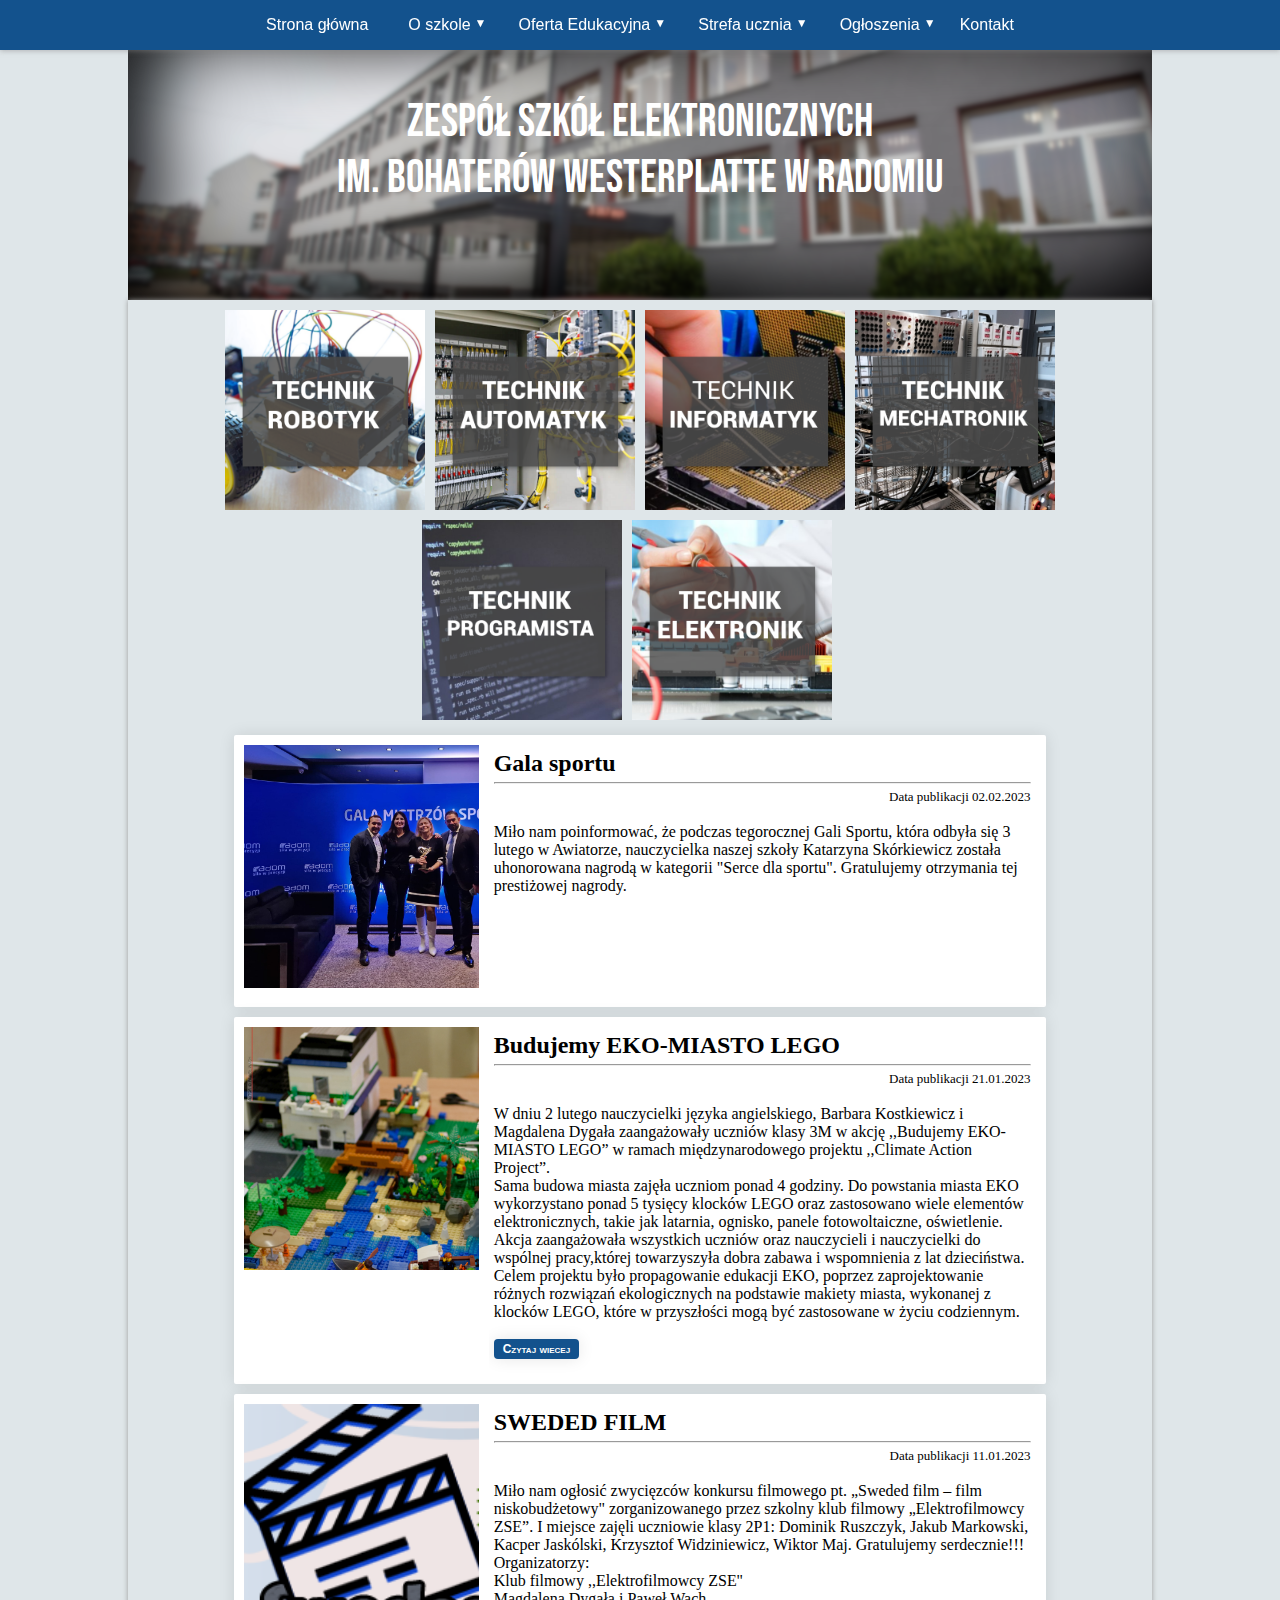
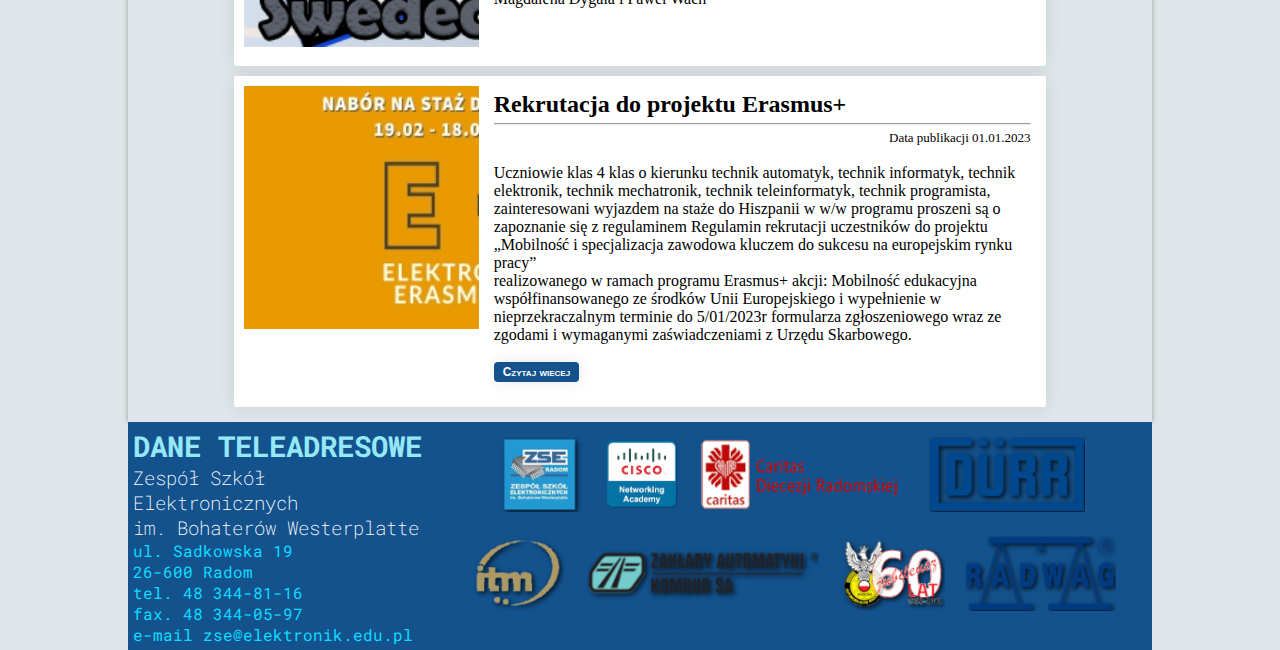
<file: index.html>
<!DOCTYPE html>
<html lang="pl-PL">
  <head>
        <meta charset="utf-8">
        <meta name="author" content="Adam Balekowski Borys Darecki Kuba Amanowicz ">
        <meta name="keywords" content="ZSE RADOM, szkoła radom, elektronik radom">
        <meta name="description" content="Strona internetowa radomskiego zespołu szkół elektrnicznych im. Bohaterów Westerplatte">
        <meta name="viewport" content="width=device-width, initial-scale=1, maximum-scale=1">
        <link rel="icon" type="image/x-icon" href="img/logo_bottom.jpg">
        <link rel="stylesheet" href="https://fonts.googleapis.com/css2?family=Material+Symbols+Outlined:opsz,wght,FILL,GRAD@20..48,100..700,0..1,-50..200" />
        <link rel="stylesheet" href="style/style.css">
        <link rel="preconnect" href="https://fonts.googleapis.com">
        <link rel="preconnect" href="https://fonts.gstatic.com" crossorigin>
        <link rel="preconnect" href="https://fonts.googleapis.com">
        <link rel="preconnect" href="https://fonts.gstatic.com" crossorigin>
        <link rel="preconnect" href="https://fonts.googleapis.com">
        <link rel="preconnect" href="https://fonts.gstatic.com" crossorigin>
        <link rel="preconnect" href="https://fonts.googleapis.com">
        <link rel="preconnect" href="https://fonts.gstatic.com" crossorigin>
        <link href="https://fonts.googleapis.com/css2?family=Anton&family=Bebas+Neue&family=Oswald:wght@300&family=Roboto+Mono:wght@400;500&display=swap" rel="stylesheet">
        <link href="https://fonts.googleapis.com/css2?family=Anton&family=Bebas+Neue&family=Oswald:wght@600&family=Roboto+Mono:wght@400;500&display=swap" rel="stylesheet">
        <link href="https://fonts.googleapis.com/css2?family=Anton&family=Bebas+Neue&family=Roboto+Mono:wght@400;500&display=swap" rel="stylesheet">
        <link href="https://fonts.googleapis.com/css2?family=Anton&family=Roboto+Mono:wght@400;500&display=swap" rel="stylesheet">
        <link rel="preconnect" href="https://fonts.googleapis.com">
        <link rel="preconnect" href="https://fonts.gstatic.com" crossorigin>
        <link href="https://fonts.googleapis.com/css2?family=Anton&family=Bebas+Neue&family=Oswald:wght@300&family=Roboto+Mono:wght@400;500&display=swap" rel="stylesheet">
        <script src="js/slider.js"></script>
        <script src="js/galeria.js"></script>
        <title>Elektronik Radom</title>
    </head>
    <body> 
        
    <div class="container">
        <div class="navbar">

            <label for="togglericon" class="toggler" checked></label>
            <input type="checkbox" id="togglericon" class="toggler" />
        
            <div class="nav at-center">
              <a href="../index.html">Strona główna</a>
        
              <div class="dropdown">
                <label for="toggle-1">O szkole</label>
                <input type="checkbox" id="toggle-1" />
                <ul>
                    <li class="nav-pod"><a href="#" class="poz1">Dyrekcja i kierownictwo szkoły</a></li>
                    <li class="nav-pod"><a href="html/historia.html" class="poz1">Zarys Historyczny</a></li>
                    <li class="nav-pod"><a href="#" class="poz1">Nauczyciele i Pracownicy niepedagogiczni ZSE</a></li>
                    <li class="nav-pod"><a href="#" class="poz1">O Bohaterach Westerplatte - Patron</a></li>
                    <li class="nav-pod"><a href="#" class="poz1">Statut Technikum w Zespole Szkół Elektronicznych</a></li>
                    <li class="nav-pod"><a href="#" class="poz1">Statut Branżowej Szkoły I Stopnia w Zespole Szkół Elektronicznych</a></li>
                    <li class="nav-pod"><a href="#" class="poz1">Kalendarz wydarzeń</a></li>
                    <li class="nav-pod"><a href="#" class="poz1">Plan pracy szkoły</a></li>
                    <li class="nav-pod"><a href="#" class="poz1">Rada rodziców ZSE</a></li>
                </ul>
              </div>
        
              <div class="dropdown">
                <label for="toggle-2">Oferta Edukacyjna</label>
                <input type="checkbox" id="toggle-2" />
                <ul>
                    <li class="nav-pod"><a href="#" class="poz1">Kierunki kształcenia 2022/2023</a></li>
                    <li class="nav-pod"><a href="#" class="poz1">Zasady rekrutacji 2022/2023</a></li>
                    <li class="nav-pod"><a href="#" class="poz1">Badania do szkoły 2022/2023</a></li>
                    <li class="nav-pod"><a href="html/kierunki.html" class="poz1">Profile w szkole</a></li>
                    <li class="nav-pod"><a href="#" class="poz1">Harmonogram rekrutacji 2022/2023</a></li>
                    <li class="nav-pod"><a href="#" class="poz1">ROZPORZĄDZENIE MINISTRA EDUKACJI NARODOWEJ  z dnia 21 sierpnia 2019</a></li>
                    <li class="nav-pod"><a href="#" class="poz1">Informacja o kształceniu w polskim systemie oświaty osób przybywających z zagranicy</a></li>
                    <li class="nav-pod"><a href="#" class="poz1">Wykaz zawodów wiedzy, artystycznych i sportowych 2022 r.</a></li>
                    <li class="nav-pod"><a href="#" class="poz1">Przedmiotowe Wymagania Edukacyjne</a></li>
                </ul>
              </div>

              <div class="dropdown">
                <label for="toggle-3">Strefa ucznia</label>
                <input type="checkbox" id="toggle-3" />
                <ul>
                    <li class="nav-pod"><a href="#" class="poz1">COVID</a></li>
                    <li class="nav-pod"><a href="#" class="poz1">Plan lekcji</a></li>
                    <li class="nav-pod"><a href="#" class="poz1">Dokumenty</a></li>
                    <li class="nav-pod"><a href="#" class="poz1">Egzaminy - informacje</a></li>
                    <li class="nav-pod"><a href="#" class="poz1">Pracownie i warsztaty</a></li>
                    <li class="nav-pod"><a href="#" class="poz1">Stypendia</a></li>
                    <li class="nav-pod"><a href="#" class="poz1">Samorząd szkolny</a></li>
                    <li class="nav-pod"><a href="#" class="poz1">Wykaz zajęć pozalekcyjnych</a></li>
                    <li class="nav-pod"><a href="#" class="poz1">Biblioteka szkolna</a></li>
                    <li class="nav-pod"><a href="#" class="poz1">Terminy praktyk klas III i IV 2022/2023</a></li>
                    <li class="nav-pod"><a href="#" class="poz1">Pomoc psychologiczno pedagogiczna</a></li>
                    <li class="nav-pod"><a href="#" class="poz1">Aktywna tablica</a></li>
                    <li class="nav-pod"><a href="#" class="poz1">Druki do pobrania</a></li>
                    <li class="nav-pod"><a href="#" class="poz1">Godziny dostępości nauczycieli</a></li>
                </ul>
              </div>

              <div class="dropdown">
                <label for="toggle-4">Ogłoszenia</label>
                <input type="checkbox" id="toggle-4" />
                <ul>
                    <li class="nav-pod"><a href="#" class="poz1">Sekretariat i Księgowość</a></li>
                    <li class="nav-pod"><a href="#" class="poz1">Dyrekcja szkoły</a></li>
                    <li class="nav-pod"><a href="#" class="poz1">Konkursy i olimipady</a></li>
                    <li class="nav-pod"><a href="#" class="poz1">Sport i rekreacja</a></li>
                </ul>
              </div>

              <a href="#stopa">Kontakt</a>
            </div>
          </div>
          
    <div class="baner">
        <p>Zespół Szkół Elektronicznych<br>im. Bohaterów Westerplatte w Radomiu</p>
    </div>
    <div class="main">
        <div class="kierunki">
            <div class="kierunek fade" style="display: block;">
                <a href="html/kierunki.html"><img src="img/robotyk.png" alt="TRobotyk" style="width: 100%;" ></a>
            </div>
            <div class="kierunek fade">
                <a href="html/kierunki.html"><img src="img/automatyk.png" alt="TAutomatyk" style="width: 100%;"></a>
            </div>
            <div class="kierunek fade">
                <a href="html/kierunki.html"><img src="img/informatyk.png" alt="TInformatyk" style="width: 100%;"></a>
            </div>
            <div class="kierunek fade">
                <a href="html/kierunki.html"><img src="img/mechatronik.png" alt="TMechatronik" style="width: 100%;"></a>
            </div>
            <div class="kierunek fade">
                <a href="html/kierunki.html"><img src="img/programista.png" alt="TProgramista" style="width: 100%;"></a>
            </div>
            <div class="kierunek fade">
                <a href="html/kierunki.html"><img src="img/elektronik.png" alt="TElektronik" style="width: 100%;"></a>
            </div>
            <a class="prev" onclick="plusSlides(-1)">&#10094;</a>
            <a class="next" onclick="plusSlides(1)">&#10095;</a>
        </div>                                                                                                     
        <div class="central">
            <div class="full-img"  id="fullImgBox">
                <img src="img/zdj1.jpg" alt="zdj1" id="fullImg">
                <span onclick="closeImg()">&#10006;</span>
            </div>
            <div class="post">
                
                <div class="zdj-post" id="zdj1" onclick="openImg(1)">
                </div>
                <div class="tekst-post">
                    <h2>Gala sportu</h2>
                    <hr style="width: 100%; color: #000; margin: 5px 0;">
                    <span class="data" style="display: block; text-align: right; font-size: small; font-weight: lighter; margin-top: 5px;bottom: 0px;">Data publikacji 02.02.2023</span><br>
                   <p>
                    Miło nam poinformować, że podczas tegorocznej Gali Sportu, która odbyła się 3 lutego w Awiatorze, 
                    nauczycielka naszej szkoły Katarzyna Skórkiewicz została uhonorowana nagrodą w kategorii 
                    "Serce dla sportu". Gratulujemy otrzymania tej prestiżowej nagrody.
                    </p>
                </div>
            </div>
            <div class="full-img"  id="fullImgBox">
                <img src="img/zdj2.jpg" alt="zdj2" id="fullImg">
                <span onclick="closeImg()">&#10006;</span>
            </div>
            <div class="post">
                <div class="zdj-post" id="zdj2" onclick="openImg(2)">
                    
                </div>
                <div class="tekst-post">
                    <h2>Budujemy EKO-MIASTO LEGO</h2>
                    <hr style="width: 100%; color: #000; margin: 5px 0;">
                    <span class="data" style="display: block; text-align: right; font-size: small; font-weight: lighter; margin-top: 5px;bottom: 0px;">Data publikacji 21.01.2023</span><br>
                    <p>
                    W dniu 2 lutego nauczycielki języka angielskiego, Barbara Kostkiewicz i Magdalena Dygała zaangażowały 
                    uczniów klasy 3M w akcję ,,Budujemy EKO-MIASTO LEGO” w ramach międzynarodowego projektu ,,Climate Action 
                    Project”.
                    <br>
                    Sama budowa miasta zajęła uczniom ponad 4 godziny. Do powstania miasta EKO wykorzystano ponad 5 tysięcy 
                    klocków LEGO oraz zastosowano wiele elementów elektronicznych, takie jak latarnia, ognisko, panele 
                    fotowoltaiczne, oświetlenie. Akcja zaangażowała wszystkich uczniów oraz nauczycieli i nauczycielki do 
                    wspólnej pracy,której towarzyszyła dobra zabawa i wspomnienia z lat dzieciństwa. Celem projektu było 
                    propagowanie edukacji EKO, poprzez zaprojektowanie 
                    różnych rozwiązań ekologicznych na podstawie makiety
                    miasta, wykonanej z klocków LEGO, które w przyszłości mogą być zastosowane w życiu codziennym.
                    <br>
                    </p><br>
                    <a href="html/czytaj-wiecej.html"><button class="przycisk1">Czytaj wiecej</button></a>
                </div>
                
            </div>
            <div class="full-img"  id="fullImgBox">
                <img src="img/zdj3.jpg" alt="zdj3" id="fullImg">
                <span onclick="closeImg()">&#10006;</span>
            </div>
            <div class="post">
                <div class="zdj-post" id="zdj3" onclick="openImg(3)"></div>
                <div class="tekst-post">
                    <h2>SWEDED FILM</h2>
                    <hr style="width: 100%; color: #000; margin: 5px 0;">
                    <span class="data" style="display: block; text-align: right; font-size: small; font-weight: lighter; margin-top: 5px;bottom: 0px;">Data publikacji 11.01.2023</span><br>
                    <p>
                        Miło nam ogłosić zwycięzców konkursu filmowego pt. „Sweded film – film niskobudżetowy" 
                        zorganizowanego przez szkolny klub filmowy „Elektrofilmowcy ZSE”. I miejsce zajęli uczniowie 
                        klasy 2P1: Dominik Ruszczyk, Jakub Markowski, Kacper Jaskólski, Krzysztof Widziniewicz, Wiktor 
                        Maj. Gratulujemy serdecznie!!!
                        <br>
                        Organizatorzy: <br>
                        Klub filmowy ,,Elektrofilmowcy ZSE'' <br>
                        Magdalena Dygała i Paweł Wach
                    </p>
                </div>
            </div>
            <div class="full-img"  id="fullImgBox">
                <img src="img/zdj4.jpg" alt="zdj4" id="fullImg">
                <span onclick="closeImg()">&#10006;</span>
            </div>
            <div class="post">
                <div class="zdj-post" id="zdj4" onclick="openImg(4)"></div>
                <div class="tekst-post">
                    <h2>Rekrutacja do projektu Erasmus+</h2>
                    <hr style="width: 100%; color: #000; margin: 5px 0;">
                    <span class="data" style="display: block; text-align: right; font-size: small; font-weight: lighter; margin-top: 5px;bottom: 0px;">Data publikacji 01.01.2023</span><br>
                    <p>
                        Uczniowie klas 4 klas o kierunku technik automatyk, technik informatyk, technik elektronik, 
                        technik mechatronik, technik teleinformatyk, technik programista, zainteresowani wyjazdem na 
                        staże do Hiszpanii w w/w programu proszeni są o zapoznanie się z regulaminem Regulamin rekrutacji 
                        uczestników do projektu „Mobilność i specjalizacja zawodowa kluczem do sukcesu na europejskim rynku pracy”
                        <br>
                        realizowanego w ramach programu Erasmus+ akcji: Mobilność edukacyjna współfinansowanego ze środków 
                        Unii Europejskiego i wypełnienie w nieprzekraczalnym terminie do 5/01/2023r formularza zgłoszeniowego 
                        wraz ze zgodami i wymaganymi zaświadczeniami z Urzędu Skarbowego.
                        <br><br>
                        <a href="html/czytaj-wiecej.html"><button class="przycisk1">Czytaj wiecej</button></a>
                    </p>
                    
                </div>
            </div>
        </div>
    </div>                                                                                                                
    <footer>
        <div id="stopa">

        <div class="dane-kontakt">
            <p class="kontakt-tt">Dane teleadresowe</p>
            <p class="kontakt-im">Zespół Szkół Elektronicznych<br>im. Bohaterów Westerplatte</p>
            <p class="kontakt">ul. Sadkowska 19<br>26-600 Radom<br>tel. 48 344-81-16<br>fax. 48 344-05-97<br><a href="mailto:zse@elektronik.edu.pl"> e-mail zse@elektronik.edu.pl</a></p>
        </div>
        <div class="spons">
        <div class="sponsorzy1">
            <div class="sposer">
                <img src="img/elektronikLogo.png" alt="elektronik">
            </div>
            <div class="sposer">
                <img src="img/ciscoLogo.png" alt="baner-cisco">
            </div>
            <div class="sposer">
                <img src="img/caritasLogo.png" alt="caritas-radom">
            </div>
            <div class="sposer">
                <img src="img/durrLogo.png" alt="durr">
            </div>
            <div class="sposer">
                <img src="img/itmLogo.png" alt="itm">
            </div>
            <div class="sposer">
                <img src="img/kombudLogo.png" alt="kombud">
            </div>
            <div class="sposer">
                <img src="img/60latLogo.png" alt="automobil">
            </div>
            <div class="sposer">
                <img src="img/radwagLogo.png" alt="radwag">
            </div>
        </div>    
        </div>    
        </div>
    </footer>
    </div>    
</html>
</file>
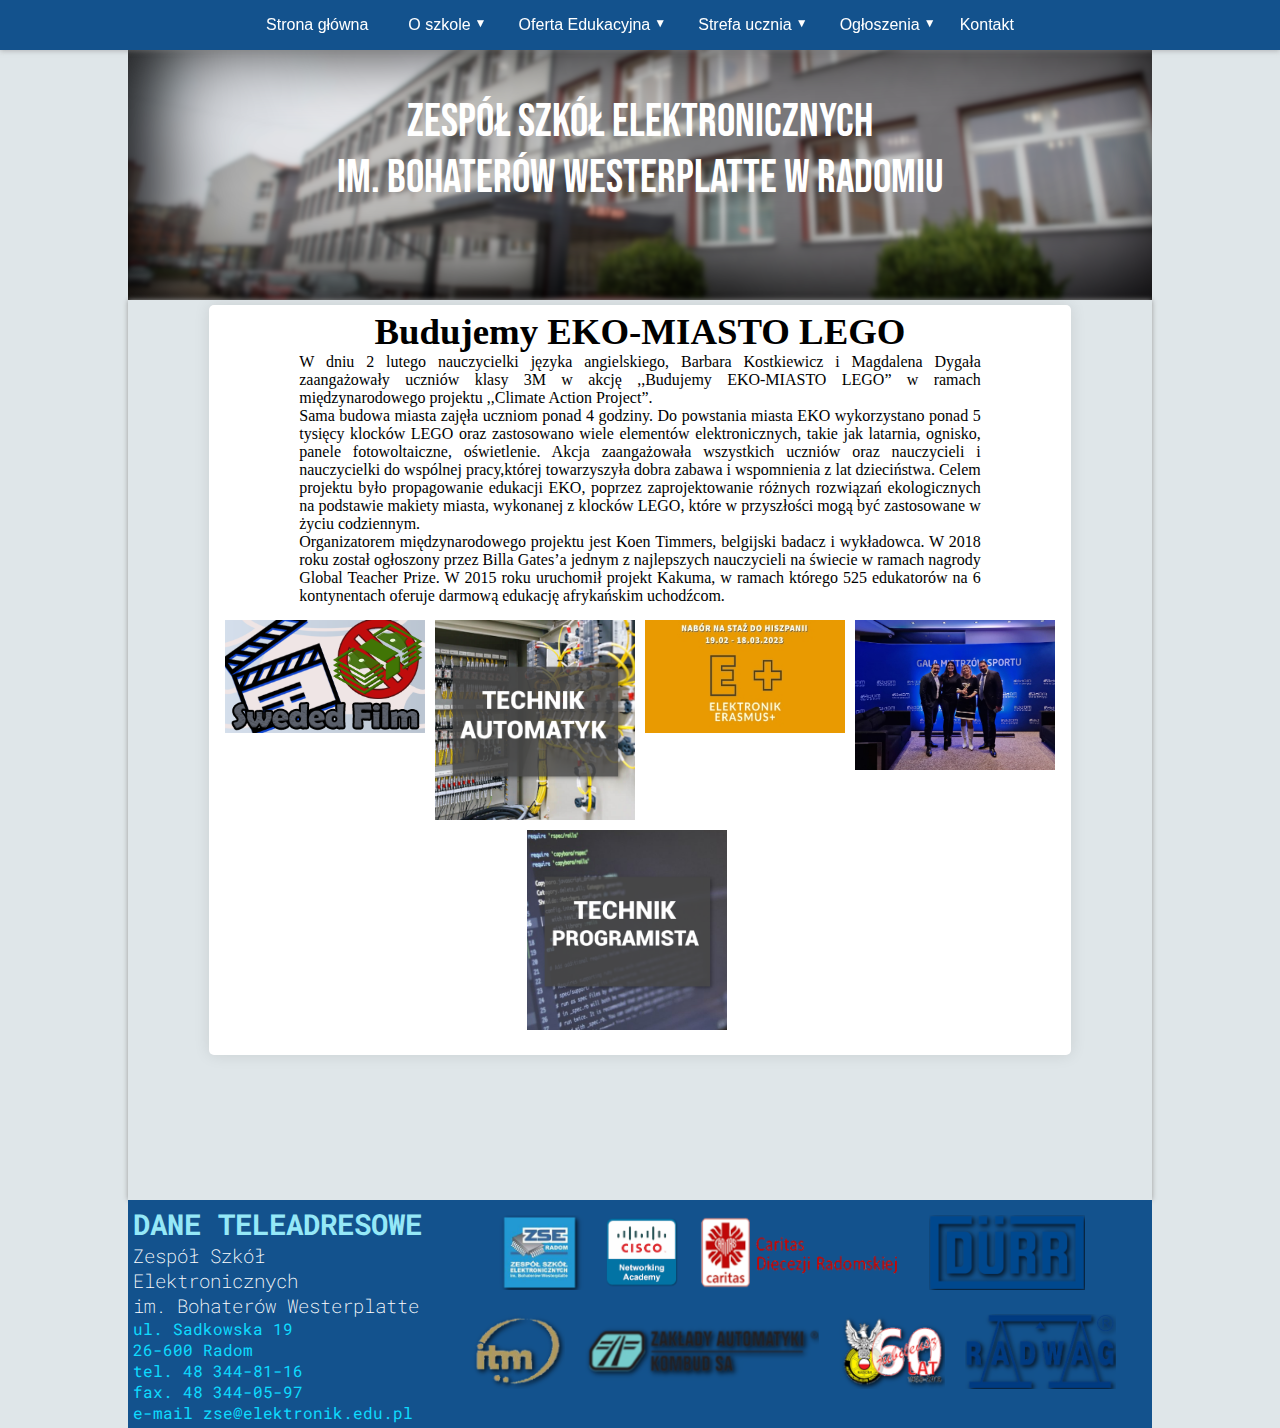
<file: html/czytaj-wiecej.html>
<!DOCTYPE html>
<html lang="pl-PL">
  <head>
        <meta charset="utf-8">
        <meta name="author" content="Adam Balekowski Borys Darecki Kuba Amanowicz ">
        <meta name="keywords" content="ZSE RADOM, szkoła radom, elektronik radom">
        <meta name="description" content="Strona internetowa radomskiego zespołu szkół elektrnicznych im. Bohaterów Westerplatte">
        <meta name="viewport" content="width=device-width, initial-scale=1, maximum-scale=1">
        <link rel="icon" type="image/x-icon" href="../img/logo_bottom.jpg">
        <link rel="stylesheet" href="https://fonts.googleapis.com/css2?family=Material+Symbols+Outlined:opsz,wght,FILL,GRAD@20..48,100..700,0..1,-50..200" />
        <link rel="stylesheet" href="../style/czytaj-wiecej.css">
        <link rel="preconnect" href="https://fonts.googleapis.com">
        <link rel="preconnect" href="https://fonts.gstatic.com" crossorigin>
        <link rel="preconnect" href="https://fonts.googleapis.com">
        <link rel="preconnect" href="https://fonts.gstatic.com" crossorigin>
        <link rel="preconnect" href="https://fonts.googleapis.com">
        <link rel="preconnect" href="https://fonts.gstatic.com" crossorigin>
        <link rel="preconnect" href="https://fonts.googleapis.com">
        <link rel="preconnect" href="https://fonts.gstatic.com" crossorigin>
        <link href="https://fonts.googleapis.com/css2?family=Anton&family=Bebas+Neue&family=Oswald:wght@300&family=Roboto+Mono:wght@400;500&display=swap" rel="stylesheet">
        <link href="https://fonts.googleapis.com/css2?family=Anton&family=Bebas+Neue&family=Oswald:wght@600&family=Roboto+Mono:wght@400;500&display=swap" rel="stylesheet">
        <link href="https://fonts.googleapis.com/css2?family=Anton&family=Bebas+Neue&family=Roboto+Mono:wght@400;500&display=swap" rel="stylesheet">
        <link href="https://fonts.googleapis.com/css2?family=Anton&family=Roboto+Mono:wght@400;500&display=swap" rel="stylesheet">
        <link rel="preconnect" href="https://fonts.googleapis.com">
        <link rel="preconnect" href="https://fonts.gstatic.com" crossorigin>
        <link href="https://fonts.googleapis.com/css2?family=Anton&family=Bebas+Neue&family=Oswald:wght@300&family=Roboto+Mono:wght@400;500&display=swap" rel="stylesheet">
        <title>Elektronik Radom</title>
    </head>
    <body> 
        
    <div class="container">
        <div class="navbar">

            <label for="togglericon" class="toggler" checked></label>
            <input type="checkbox" id="togglericon" class="toggler" />
        
            <div class="nav at-center">
              <a href="../index.html">Strona główna</a>
        
              <div class="dropdown">
                <label for="toggle-1">O szkole</label>
                <input type="checkbox" id="toggle-1" />
                <ul>
                    <li class="nav-pod"><a href="#" class="poz1">Dyrekcja i kierownictwo szkoły</a></li>
                    <li class="nav-pod"><a href="../html/historia.html" class="poz1">Zarys Historyczny</a></li>
                    <li class="nav-pod"><a href="#" class="poz1">Nauczyciele i Pracownicy niepedagogiczni ZSE</a></li>
                    <li class="nav-pod"><a href="#" class="poz1">O Bohaterach Westerplatte - Patron</a></li>
                    <li class="nav-pod"><a href="#" class="poz1">Statut Technikum w Zespole Szkół Elektronicznych</a></li>
                    <li class="nav-pod"><a href="#" class="poz1">Statut Branżowej Szkoły I Stopnia w Zespole Szkół Elektronicznych</a></li>
                    <li class="nav-pod"><a href="#" class="poz1">Kalendarz wydarzeń</a></li>
                    <li class="nav-pod"><a href="#" class="poz1">Plan pracy szkoły</a></li>
                    <li class="nav-pod"><a href="#" class="poz1">Rada rodziców ZSE</a></li>
                </ul>
              </div>
        
              <div class="dropdown">
                <label for="toggle-2">Oferta Edukacyjna</label>
                <input type="checkbox" id="toggle-2" />
                <ul>
                    <li class="nav-pod"><a href="#" class="poz1">Kierunki kształcenia 2022/2023</a></li>
                    <li class="nav-pod"><a href="#" class="poz1">Zasady rekrutacji 2022/2023</a></li>
                    <li class="nav-pod"><a href="#" class="poz1">Badania do szkoły 2022/2023</a></li>
                    <li class="nav-pod"><a href="../html/kierunki.html" class="poz1">Profile w szkole</a></li>
                    <li class="nav-pod"><a href="#" class="poz1">Harmonogram rekrutacji 2022/2023</a></li>
                    <li class="nav-pod"><a href="#" class="poz1">ROZPORZĄDZENIE MINISTRA EDUKACJI NARODOWEJ  z dnia 21 sierpnia 2019</a></li>
                    <li class="nav-pod"><a href="#" class="poz1">Informacja o kształceniu w polskim systemie oświaty osób przybywających z zagranicy</a></li>
                    <li class="nav-pod"><a href="#" class="poz1">Wykaz zawodów wiedzy, artystycznych i sportowych 2022 r.</a></li>
                    <li class="nav-pod"><a href="#" class="poz1">Przedmiotowe Wymagania Edukacyjne</a></li>
                </ul>
              </div>

              <div class="dropdown">
                <label for="toggle-3">Strefa ucznia</label>
                <input type="checkbox" id="toggle-3" />
                <ul>
                    <li class="nav-pod"><a href="#" class="poz1">COVID</a></li>
                    <li class="nav-pod"><a href="#" class="poz1">Plan lekcji</a></li>
                    <li class="nav-pod"><a href="#" class="poz1">Dokumenty</a></li>
                    <li class="nav-pod"><a href="#" class="poz1">Egzaminy - informacje</a></li>
                    <li class="nav-pod"><a href="#" class="poz1">Pracownie i warsztaty</a></li>
                    <li class="nav-pod"><a href="#" class="poz1">Stypendia</a></li>
                    <li class="nav-pod"><a href="#" class="poz1">Samorząd szkolny</a></li>
                    <li class="nav-pod"><a href="#" class="poz1">Wykaz zajęć pozalekcyjnych</a></li>
                    <li class="nav-pod"><a href="#" class="poz1">Biblioteka szkolna</a></li>
                    <li class="nav-pod"><a href="#" class="poz1">Terminy praktyk klas III i IV 2022/2023</a></li>
                    <li class="nav-pod"><a href="#" class="poz1">Pomoc psychologiczno pedagogiczna</a></li>
                    <li class="nav-pod"><a href="#" class="poz1">Aktywna tablica</a></li>
                    <li class="nav-pod"><a href="#" class="poz1">Druki do pobrania</a></li>
                    <li class="nav-pod"><a href="#" class="poz1">Godziny dostępości nauczycieli</a></li>
                </ul>
              </div>

              <div class="dropdown">
                <label for="toggle-4">Ogłoszenia</label>
                <input type="checkbox" id="toggle-4" />
                <ul>
                    <li class="nav-pod"><a href="#" class="poz1">Sekretariat i Księgowość</a></li>
                    <li class="nav-pod"><a href="#" class="poz1">Dyrekcja szkoły</a></li>
                    <li class="nav-pod"><a href="#" class="poz1">Konkursy i olimipady</a></li>
                    <li class="nav-pod"><a href="#" class="poz1">Sport i rekreacja</a></li>
                </ul>
              </div>

              <a href="#stopa">Kontakt</a>
            </div>
          </div>
          
    <div class="baner">
        <p>Zespół Szkół Elektronicznych<br>im. Bohaterów Westerplatte w Radomiu</p>
    </div>
    <div class="main">
        <div class="main-pod">                                                                    
        <div class="central">
            <h1 style="text-align: center; font-size: 2.3em;">Budujemy EKO-MIASTO LEGO</h1>
            <div class="tresc">
                W dniu 2 lutego nauczycielki języka angielskiego, Barbara Kostkiewicz i Magdalena Dygała zaangażowały 
                uczniów klasy 3M w akcję ,,Budujemy EKO-MIASTO LEGO” w ramach międzynarodowego projektu ,,Climate Action 
                Project”.<br>
                Sama budowa miasta zajęła uczniom ponad 4 godziny. Do powstania miasta EKO wykorzystano ponad 5 tysięcy 
                klocków LEGO oraz zastosowano wiele elementów elektronicznych, takie jak latarnia, ognisko, panele 
                fotowoltaiczne, oświetlenie. Akcja zaangażowała wszystkich uczniów oraz nauczycieli i nauczycielki do 
                wspólnej pracy,której towarzyszyła dobra zabawa i wspomnienia z lat dzieciństwa. Celem projektu było 
                propagowanie edukacji EKO, poprzez zaprojektowanie 
                różnych rozwiązań ekologicznych na podstawie makiety
                miasta, wykonanej z klocków LEGO, które w przyszłości mogą być zastosowane w życiu codziennym.
                <br>
                Organizatorem międzynarodowego projektu jest Koen Timmers, belgijski badacz i wykładowca. W 2018 roku 
                został ogłoszony przez Billa Gates’a jednym z najlepszych nauczycieli na świecie w ramach nagrody Global 
                Teacher Prize. W 2015 roku uruchomił projekt Kakuma, w ramach którego 525 edukatorów na 6 kontynentach 
                oferuje darmową edukację afrykańskim uchodźcom.
            </div>
            <div class="galeria">
                <div class="zdjecie-galeria" style="display: block;">
                    <img src="../img/zdj3.jpg" alt="TRobotyk" style="width: 100%;" onclick="powieksz(this)">
                </div>
                <div class="zdjecie-galeria">
                    <img src="../img/automatyk.png" alt="TAutomatyk" style="width: 100%;" onclick="powieksz(this)">
                </div>
                <div class="zdjecie-galeria">
                    <img src="../img/zdj4.jpg" alt="TInformatyk" style="width: 100%;" onclick="powieksz(this)">
                </div>
                <div class="zdjecie-galeria">
                    <img src="../img/zdj1.jpg" alt="TMechatronik" style="width: 100%;" onclick="powieksz(this)">
                </div>
                <div class="zdjecie-galeria">
                    <a href="#"><img src="../img/programista.png" alt="TProgramista" style="width: 100%;" onclick="powieksz(this)">
                </div>
                <a class="prev" onclick="plusSlides(-1)">&#10094;</a>
                <a class="next" onclick="plusSlides(1)">&#10095;</a>
            </div>
        </div>
        <div class="duze-zdj-box" id="dz">
            <span onclick="this.parentElement.style.display='none'" class="closebtn">&#10006;</span>
            <img class="duze-zdj" style="width:100%">
        </div>
    </div>  
    </div>
    <script src="../js/galeria-czyt.js"></script>
    <script>
        function powieksz(imgs) {
            var duze = document.querySelector(".duze-zdj");
            duze.src = imgs.src;
            duze.parentElement.style.display = "block";
        }
    </script>
    <footer>
        <div id="stopa">
        <div class="dane-kontakt">
            <p class="kontakt-tt">Dane teleadresowe</p>
            <p class="kontakt-im">Zespół Szkół Elektronicznych<br>im. Bohaterów Westerplatte</p>
            <p class="kontakt">ul. Sadkowska 19<br>26-600 Radom<br>tel. 48 344-81-16<br>fax. 48 344-05-97<br><a href="mailto:zse@elektronik.edu.pl"> e-mail zse@elektronik.edu.pl</a></p>
        </div>
        <div class="spons">
        <div class="sponsorzy1">
            <div class="sposer">
                <img src="../img/elektronikLogo.png" alt="elektronik">
            </div>
            <div class="sposer">
                <img src="../img/ciscoLogo.png" alt="baner-cisco">
            </div>
            <div class="sposer">
                <img src="../img/caritasLogo.png" alt="caritas-radom">
            </div>
            <div class="sposer">
                <img src="../img/durrLogo.png" alt="durr">
            </div>
            <div class="sposer">
                <img src="../img/itmLogo.png" alt="itm">
            </div>
            <div class="sposer">
                <img src="../img/kombudLogo.png" alt="kombud">
            </div>
            <div class="sposer">
                <img src="../img/60latLogo.png" alt="automobil">
            </div>
            <div class="sposer">
                <img src="../img/radwagLogo.png" alt="radwag">
            </div>
            
        </div>    
        </div>    
        </div>
    </footer>
    </div>    
</html>
</file>
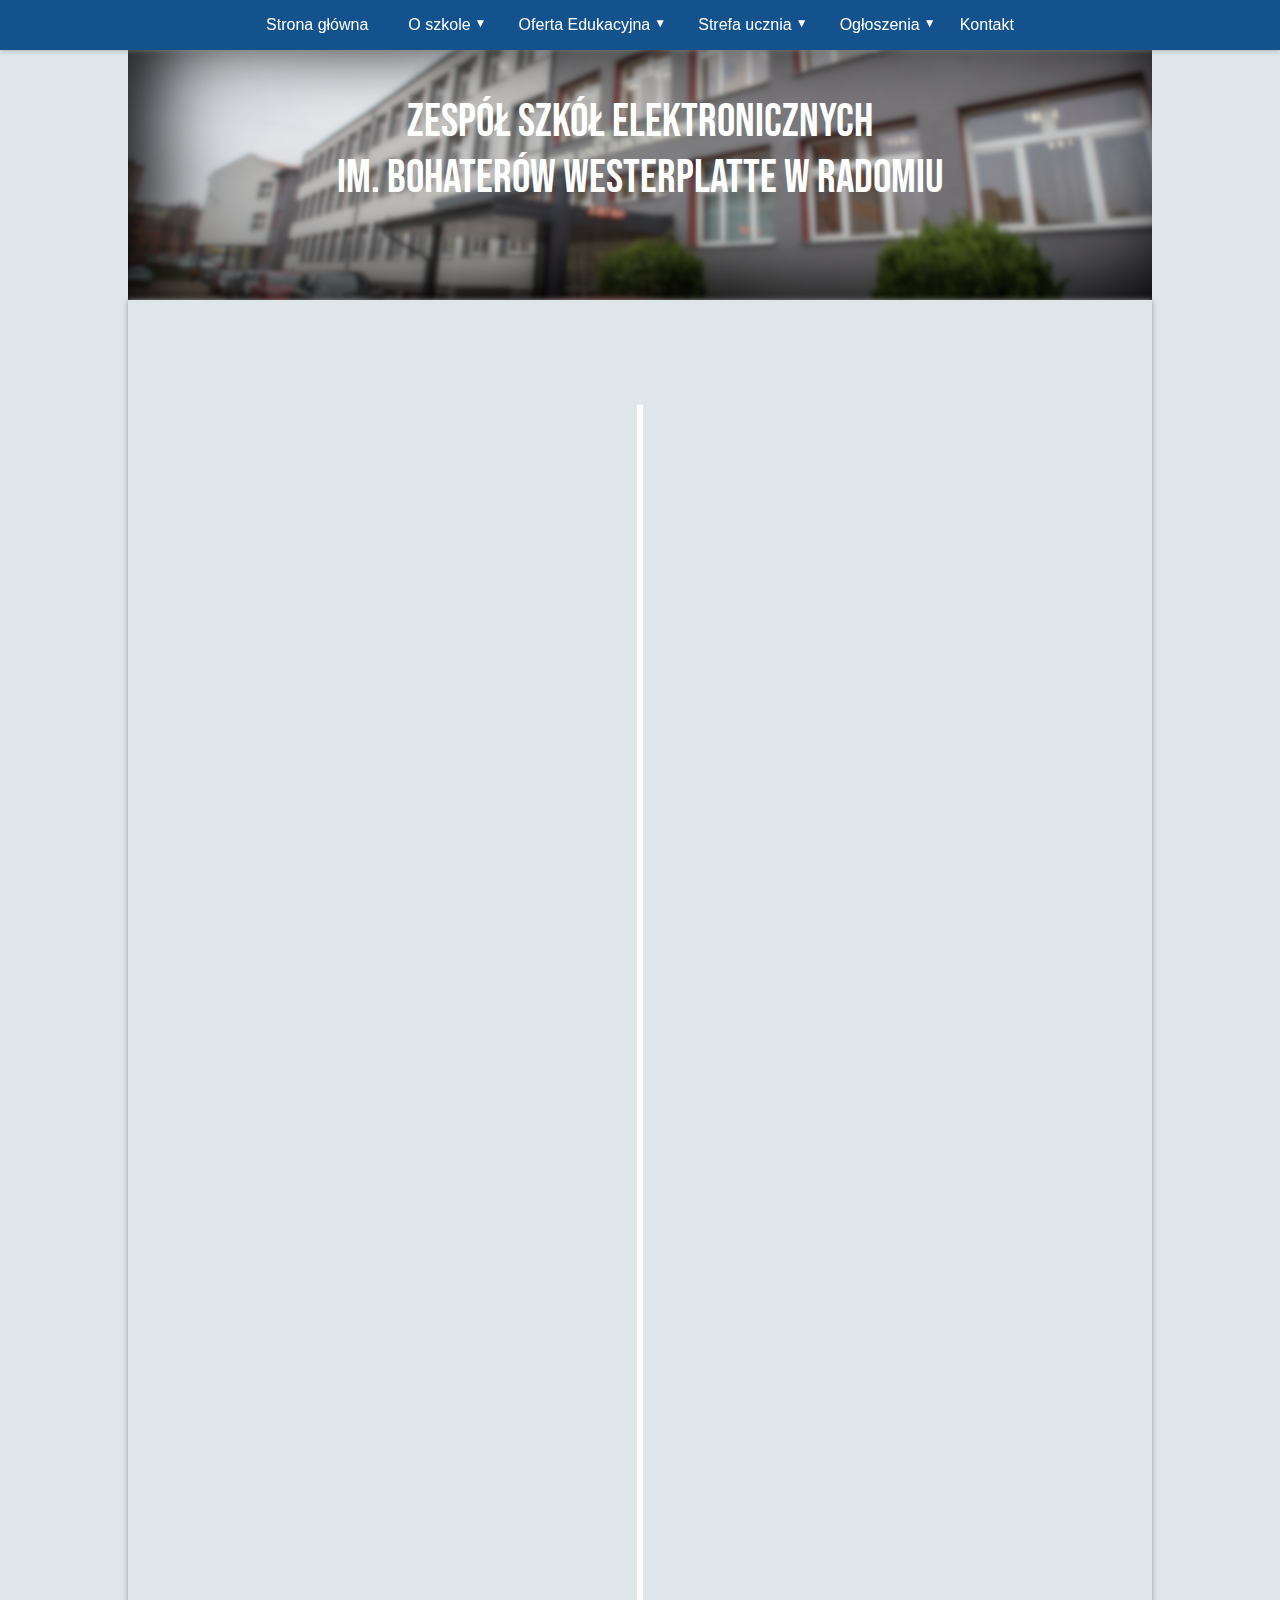
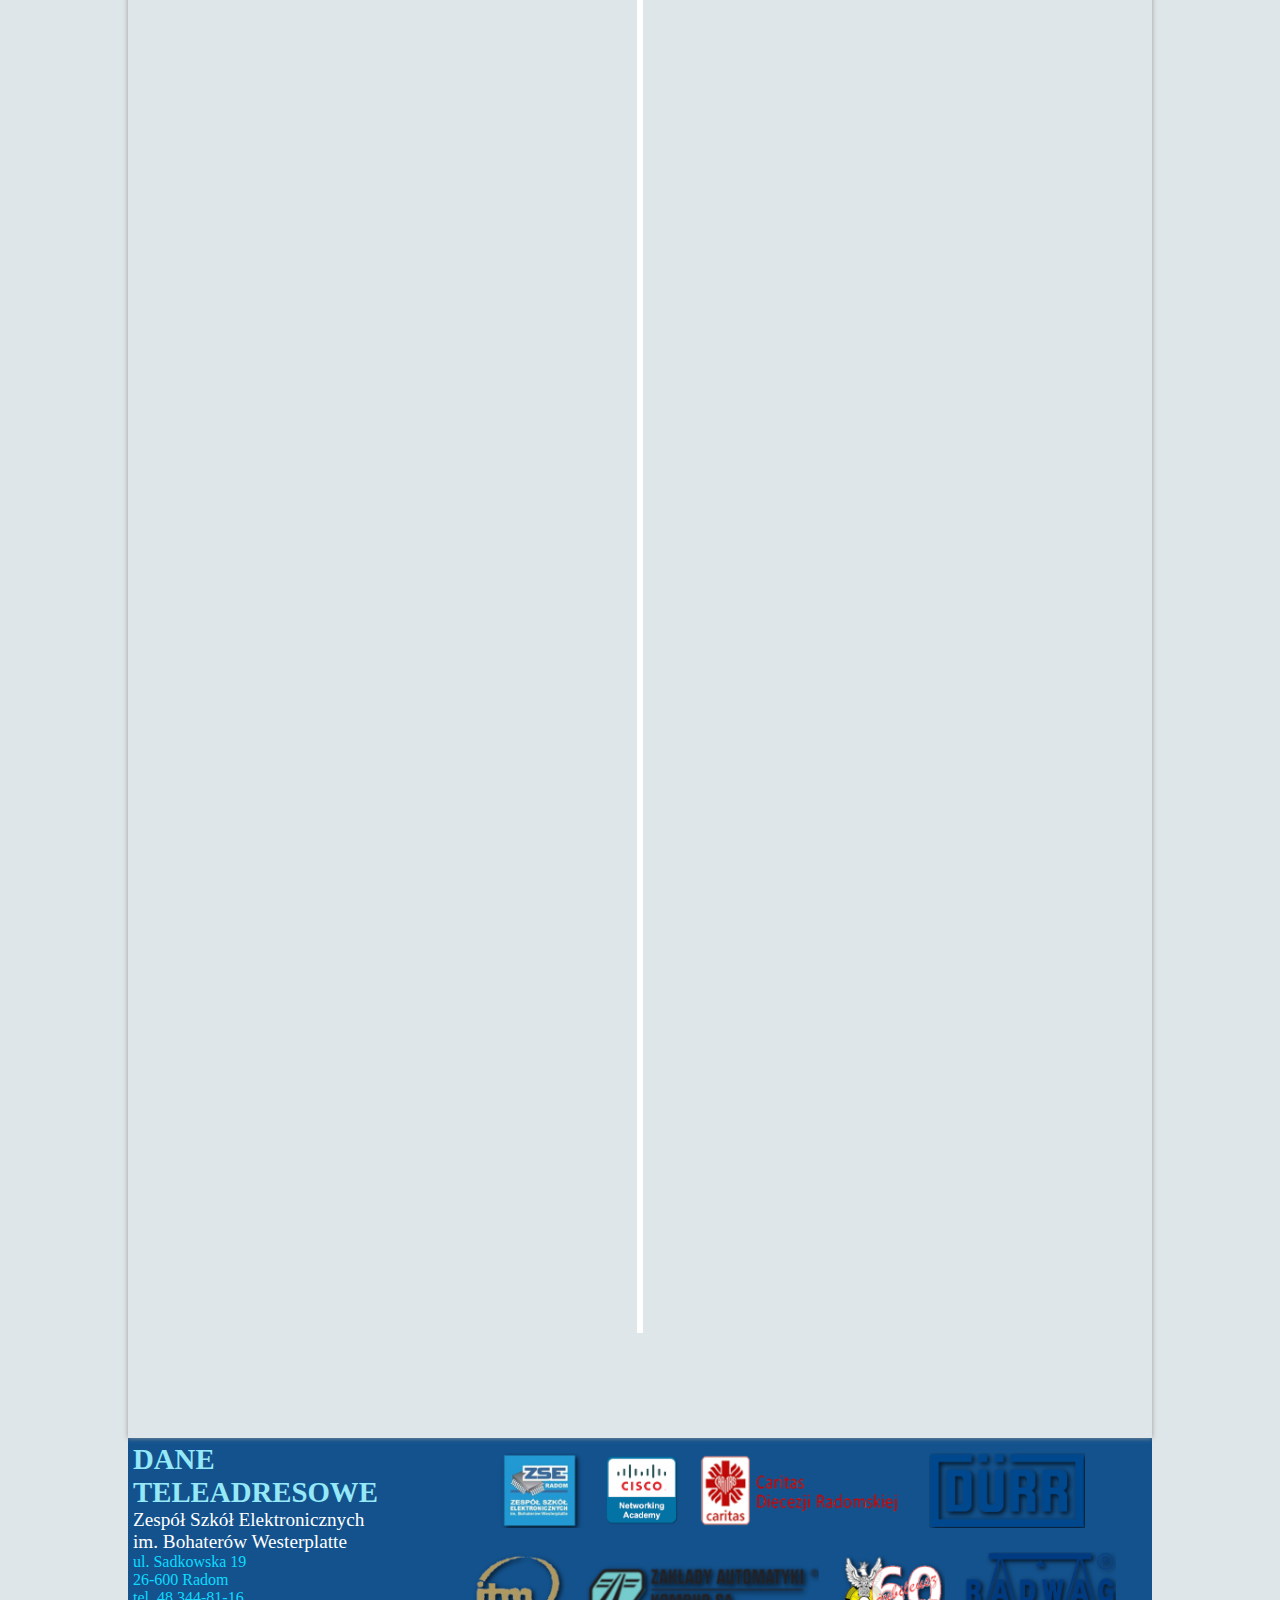
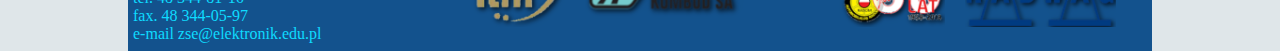
<file: html/historia.html>
<!DOCTYPE html>
<html lang="pl-PL">
  <head>
        <meta charset="utf-8">
        <meta name="author" content="Kuba Amanowicz Adam Balekowski Borys Darecki">
        <meta name="keywords" content="ZSE RADOM, szkoła radom, elektronik radom">
        <meta name="description" content="Strona internetowa radomskiego zespołu szkół elektrnicznych im. Bohaterów Westerplatte">
        <meta name="viewport" content="width=device-width, initial-scale=1, maximum-scale=1">
        <link rel="icon" type="image/x-icon" href="../img/logo_bottom.jpg">
        <link rel="stylesheet" href="https://fonts.googleapis.com/css2?family=Material+Symbols+Outlined:opsz,wght,FILL,GRAD@20..48,100..700,0..1,-50..200" />
        <link rel="stylesheet" href="../style/historia.css">
        <link rel="preconnect" href="https://fonts.googleapis.com">
        <link rel="preconnect" href="https://fonts.gstatic.com" crossorigin>
        <link rel="preconnect" href="https://fonts.googleapis.com">
        <link rel="preconnect" href="https://fonts.gstatic.com" crossorigin>
        <link rel="preconnect" href="https://fonts.googleapis.com">
        <link rel="preconnect" href="https://fonts.gstatic.com" crossorigin>
        <link rel="preconnect" href="https://fonts.googleapis.com">
        <link rel="preconnect" href="https://fonts.gstatic.com" crossorigin>
        <link href="https://fonts.googleapis.com/css2?family=Anton&family=Bebas+Neue&family=Oswald:wght@300&family=Roboto+Mono:wght@400;500&display=swap" rel="stylesheet">
        <link href="https://fonts.googleapis.com/css2?family=Anton&family=Bebas+Neue&family=Oswald:wght@600&family=Roboto+Mono:wght@400;500&display=swap" rel="stylesheet">
        <link href="https://fonts.googleapis.com/css2?family=Anton&family=Bebas+Neue&family=Roboto+Mono:wght@400;500&display=swap" rel="stylesheet">
        <link href="https://fonts.googleapis.com/css2?family=Anton&family=Roboto+Mono:wght@400;500&display=swap" rel="stylesheet">
        <link rel="preconnect" href="https://fonts.googleapis.com">
        <link rel="preconnect" href="https://fonts.gstatic.com" crossorigin>
        <link href="https://fonts.googleapis.com/css2?family=Anton&family=Bebas+Neue&family=Oswald:wght@300&family=Roboto+Mono:wght@400;500&display=swap" rel="stylesheet">
        <title>Elektronik Radom</title>
    </head>
    <body> 
    <div class="container">
        <div class="navbar">

            <label for="togglericon" class="toggler" checked></label>
            <input type="checkbox" id="togglericon" class="toggler" />
        
            <div class="nav at-center">
        
              <a href="../index.html">Strona główna</a>
        
              <div class="dropdown">
                <label for="toggle-1">O szkole</label>
                <input type="checkbox" id="toggle-1" />
                <ul>
                    <li class="nav-pod"><a href="#" class="poz1">Dyrekcja i kierownictwo szkoły</a></li>
                    <li class="nav-pod"><a href="historia.html" class="poz1">Zarys Historyczny</a></li>
                    <li class="nav-pod"><a href="#" class="poz1">Nauczyciele i Pracownicy niepedagogiczni ZSE</a></li>
                    <li class="nav-pod"><a href="#" class="poz1">O Bohaterach Westerplatte - Patron</a></li>
                    <li class="nav-pod"><a href="#" class="poz1">Statut Technikum w Zespole Szkół Elektronicznych</a></li>
                    <li class="nav-pod"><a href="#" class="poz1">Statut Branżowej Szkoły I Stopnia w Zespole Szkół Elektronicznych</a></li>
                    <li class="nav-pod"><a href="#" class="poz1">Kalendarz wydarzeń</a></li>
                    <li class="nav-pod"><a href="#" class="poz1">Plan pracy szkoły</a></li>
                    <li class="nav-pod"><a href="#" class="poz1">Rada rodziców ZSE</a></li>
                </ul>
              </div>
        
              <div class="dropdown">
                <label for="toggle-2">Oferta Edukacyjna</label>
                <input type="checkbox" id="toggle-2" />
                <ul>
                    <li class="nav-pod"><a href="#" class="poz1">Kierunki kształcenia 2022/2023</a></li>
                    <li class="nav-pod"><a href="#" class="poz1">Zasady rekrutacji 2022/2023</a></li>
                    <li class="nav-pod"><a href="#" class="poz1">Badania do szkoły 2022/2023</a></li>
                    <li class="nav-pod"><a href="kierunki.html" class="poz1">Profile w szkole</a></li>
                    <li class="nav-pod"><a href="#" class="poz1">Harmonogram rekrutacji 2022/2023</a></li>
                    <li class="nav-pod"><a href="#" class="poz1">ROZPORZĄDZENIE MINISTRA EDUKACJI NARODOWEJ  z dnia 21 sierpnia 2019</a></li>
                    <li class="nav-pod"><a href="#" class="poz1">Informacja o kształceniu w polskim systemie oświaty osób przybywających z zagranicy</a></li>
                    <li class="nav-pod"><a href="#" class="poz1">Wykaz zawodów wiedzy, artystycznych i sportowych 2022 r.</a></li>
                    <li class="nav-pod"><a href="#" class="poz1">Przedmiotowe Wymagania Edukacyjne</a></li>
                </ul>
              </div>

              <div class="dropdown">
                <label for="toggle-3">Strefa ucznia</label>
                <input type="checkbox" id="toggle-3" />
                <ul>
                    <li class="nav-pod"><a href="#" class="poz1">COVID</a></li>
                    <li class="nav-pod"><a href="#" class="poz1">Dokumenty</a></li>
                    <li class="nav-pod"><a href="#" class="poz1">Egzaminy - informacje</a></li>
                    <li class="nav-pod"><a href="#" class="poz1">Pracownie i warsztaty</a></li>
                    <li class="nav-pod"><a href="#" class="poz1">Stypendia</a></li>
                    <li class="nav-pod"><a href="#" class="poz1">Samorząd szkolny</a></li>
                    <li class="nav-pod"><a href="#" class="poz1">Wykaz zajęć pozalekcyjnych</a></li>
                    <li class="nav-pod"><a href="#" class="poz1">Biblioteka szkolna</a></li>
                    <li class="nav-pod"><a href="#" class="poz1">Terminy praktyk klas III i IV 2022/2023</a></li>
                    <li class="nav-pod"><a href="#" class="poz1">Pomoc psychologiczno pedagogiczna</a></li>
                    <li class="nav-pod"><a href="#" class="poz1">Aktywna tablica</a></li>
                    <li class="nav-pod"><a href="#" class="poz1">Druki do pobrania</a></li>
                    <li class="nav-pod"><a href="#" class="poz1">Godziny dostępości nauczycieli</a></li>
                </ul>
              </div>

              <div class="dropdown">
                <label for="toggle-4">Ogłoszenia</label>
                <input type="checkbox" id="toggle-4" />
                <ul>
                    <li class="nav-pod"><a href="#" class="poz1">Sekretariat i Księgowość</a></li>
                    <li class="nav-pod"><a href="#" class="poz1">Dyrekcja szkoły</a></li>
                    <li class="nav-pod"><a href="#" class="poz1">Konkursy i olimipady</a></li>
                    <li class="nav-pod"><a href="#" class="poz1">Sport i rekreacja</a></li>
                </ul>
              </div>

              <a href="#stopa">Kontakt</a>
            </div>
          </div>
    <div class="baner">
        <p>Zespół Szkół Elektronicznych<br>im. Bohaterów Westerplatte w Radomiu</p>
    </div>
    <div class="main">
        <div class="timeline">
            <div class="cont left-cont">
                <img src="../img/dott.png">
                <div class="text-box">
                    <h2>Początki szkoły</h2>
                    <small>1967</small>
                    <p>
                        Zespół Szkół Elektronicznych w Radomiu to jedna z młodszych. Pierwsza siedziba 
                        "Elektronika" placówek oświatowych na terenie miasta, istniejąca od 1967 roku. 
                        Jej korzeni należy szukać w zasłużonym dla szkolnictwa Technikum Mechanicznym, 
                        które było pierwszą siedzibą placówki. Pierwszym dyrektorem tych szkół został 
                        mgr inż. Tadeusz Ornatowski.
                    </p>
                    <span class="Larrow"></span>
                </div>
            </div>
        
            <div class="cont right-cont">
                <img src="../img/dott.png">
                <div class="text-box">
                    <h2>Zmiana dyrekcji</h2>
                    <small>1 IX 1968</small>
                    <p>
                        Kierownictwo Szkół Telekomunikacyjnych przejął inż. Tadeusz Gula. 
                        Jako zastępca dyrektora Technikum Mechanicznego był współtwórcą nowej szkoły, swoją 
                        działalnością doprowadził do powstania nowoczesnej placówki oświatowej z bardzo wysokim 
                        poziomem nauczania. Rozpoczęto budowę nowego obiektu szkolnego. Wicedyrektorem do spraw 
                        technicznych zostaje mgr inż. Wojciech Madej.
                    </p>
                    <span class="Rarrow"></span>
                </div>
            </div>
        
            <div class="cont left-cont">
                <img src="../img/dott.png">
                <div class="text-box">
                    <h2>Otwarcie nowego budynku</h2>
                    <small>24 VI 1976</small>
                    <p>
                        Powołano Komitet Organizacyjny uroczystości otwarcia nowego budynku, nadania 
                        szkole imienia oraz wręczenia sztandaru. Głównym celem powstałego komitetu było właściwe 
                        przygotowanie największej i najważniejszej uroczystości, jaka się miała odbyć w dniu 
                        10 października 1976 roku
                    </p>
                    <span class="Larrow"></span>
                </div>
            </div>
        
            <div class="cont right-cont">
                <img src="../img/dott.png">
                <div class="text-box">
                    <h2>Zmiana budynku</h2>
                    <small>1 IX 1976</small>
                    <p>
                        Nastąpiła zmiana nazwy placówki na Zespół Szkół Elektronicznych. 
                        Na miejsce wicedyrektora Andrzeja Pierzchały powołano mgr Krystynę Bielecką.
                    </p>
                    <span class="Rarrow"></span>
                </div>
            </div>
        
            <div class="cont left-cont">
                <img src="../img/dott.png">
                <div class="text-box">
                    <h2>Nadanie imienia szkole</h2>
                    <small>10 X 1976</small>
                    <p>
                        Nadano szkole imię „Bohaterów Westerplatte”. Na uroczystość 
                        zaproszono przedstawicieli władz wojewódzkich, miejskich, partyjnych, oświatowych, 
                        bohaterów obrońców Westerplatte, rodziców, nauczycieli oraz uczącą się młodzież. 
                        Był Egzamin maturalny okolicznościowe przemówienia, nastąpiło wręczenie sztandaru. 
                        Specjalnymi gośćmi byli obrońcy polskiej placówki na Westerplatte w 1939 roku. 
                        Przybyło ich na uroczystość kilkunastu. Obejrzeli Izbę Pamięci Narodowej utworzoną 
                        przez nauczyciela historii, pięknie urządzone sale lekcyjne, pracownie i laboratoria 
                        oraz obiekty sportowe. Ogromną zasługę mieli w tym nauczyciele poszczególnych pracowni.
                    </p>
                    <span class="Larrow"></span>
                </div>
            </div>
        
            <div class="cont right-cont">
                <img src="../img/dott.png">
                <div class="text-box">
                    <h2>Wybór zastępcy</h2>
                    <small>1 IX 1979</small>
                    <p>
                        Drugim zastępcą dyrektora został mgr inż. Andrzej Czarnecki – dotychczasowy kierownik warsztatów szkolnych.
                    </p>
                    <span class="Rarrow"></span>
                </div>
            </div>
        
            <div class="cont left-cont">
                <img src="../img/dott.png">
                <div class="text-box">
                    <h2>Zmiana dyrekcji</h2>
                    <small>1 IX 1984</small>
                    <p>
                        Nastąpiła zmiana dyrektora szkoły. Na stanowisko to został powołany dr inż. Józef Nogaj. Na pierwsze miejsce 
                        wysunął problem komputeryzacji szkoły, znacznie wyprzedzając istniejący wówczas w oświacie stan rzeczy . 
                        Z jego inicjatywy powstały kolejne wersje edukacji komputerowej - od SPECTRUM i MERITUM w pracowni elektroniki, 
                        poprzez mikrokomputery BOSMAN w pierwszej pracowni informatyki, aż do nowocześnie wyposażonego laboratorium.
                    </p>
                    <span class="Larrow"></span>
                </div>
            </div>
        
            <div class="cont right-cont">
                <img src="../img/dott.png">
                <div class="text-box">
                    <h2>Śmierć dyrektora</h2>
                    <small>31 XII 1993</small>
                    <p>
                        Był tragiczną datą w historii Zespołu Szkół Elektronicznych. Zmarł nagle ceniony przez młodzież, 
                        rodziców, władze i nauczycieli dyr. dr inż. Józef Nogaj. Kierowanie Szkołą na prośbę władz oświatowych przejęła 
                        zastępca dyrektora - mgr inż. Janina Woźniak. Po wygranym konkursie od 1 września 1994 roku pełni funkcję Dyrektora 
                        Szkoły. Energicznie zabiega o rozpoczęcie budowy nowych warsztatów szkolnych, przeznacza posiadane środki na 
                        modernizację pracowni i gabinetów przedmiotowych. Jest lubiana i ceniona przez młodzież i nauczycieli. 
                        Nowym zastępcą dyrektora został mgr inż. Tomasz Gębka.
                    </p>
                    <span class="Rarrow"></span>
                </div>
            </div>
        
            <div class="cont left-cont">
                <img src="../img/dott.png">
                <div class="text-box">
                    <p>
                        Zapotrzebowanie rynku na nowe kierunki gospodarki wolnorynkowej skłoniły Dyrekcję do utworzenia klas o nowych 
                        specjalnościach kształcenia oraz rozszerzenia bazy szkoleniowej. Jednocześnie w tym okresie Szkoła została 
                        doposażona, powstają kolejne pracownie komputerowe, które mają wpływ na podniesienie standardu kształcenia 
                        młodzieży. Zmieniło się też oblicze Szkoły - zwiększyła się baza szkoleniowa, poprawiła się estetyka obiektu.
                    </p>
                    <span class="Larrow"></span>
                </div>
            </div>
        
            <div class="cont right-cont">
                <img src="../img/dott.png">
                <div class="text-box">
                    <h2>Oddanie do użytku budynku warsztatów szkolnych</h2>
                    <small>1999</small>
                    <span class="Rarrow"></span>
                </div>
            </div>
        
            <div class="cont left-cont">
                <img src="../img/dott.png">
                <div class="text-box">
                    <h2>Modernizacje</h2>
                    <small>2002</small>
                    <p>
                        Do nowoczesnych, estetycznych i funkcjonalnych pomieszczeń w nowym budynku warsztatów szkolnych 
                        przeniesiono bibliotekę i czytelnię adaptowano pomieszczenia w obiekcie warsztatów szkolnych z przeznaczeniem 
                        na ośrodek egzaminacyjny nauki zawodu
                    </p>
                    <span class="Larrow"></span>
                </div>
            </div>
        
            <div class="cont right-cont">
                <img src="../img/dott.png">
                <div class="text-box">
                    <h2>Kolejne modernizację</h2>
                    <small>2005/2006</small>
                    <p>
                        Zaadaptowano sale lekcyjne na pracownie internetowe
                    </p>
                    <span class="Rarrow"></span>
                </div>
            </div>
        </div>
    </div>                                                                                                                  
    <footer>
        <div id="stopa">

        <div class="dane-kontakt">
            <p class="kontakt-tt">Dane teleadresowe</p>
            <p class="kontakt-im">Zespół Szkół Elektronicznych<br>im. Bohaterów Westerplatte</p>
            <p class="kontakt">ul. Sadkowska 19<br>26-600 Radom<br>tel. 48 344-81-16<br>fax. 48 344-05-97<br>e-mail zse@elektronik.edu.pl</p>
        </div>
        <div class="spons">
        <div class="sponsorzy1">
            <div class="sposer">
                <img src="../img/elektronikLogo.png" alt="elektronik">
            </div>
            <div class="sposer">
                <img src="../img/ciscoLogo.png" alt="baner-cisco">
            </div>
            <div class="sposer">
                <img src="../img/caritasLogo.png" alt="caritas-radom">
            </div>
            <div class="sposer">
                <img src="../img/durrLogo.png" alt="durr">
            </div>
            <div class="sposer">
                <img src="../img/itmLogo.png" alt="itm">
            </div>
            <div class="sposer">
                <img src="../img/kombudLogo.png" alt="kombud">
            </div>
            <div class="sposer">
                <img src="../img/60latLogo.png" alt="automobil">
            </div>
            <div class="sposer">
                <img src="../img/radwagLogo.png" alt="radwag">
            </div>       
        </div>
    </div>
    </div>
    </footer>                                                                                                        
    </div>                                                                                                                
    </body>
</html>
</file>
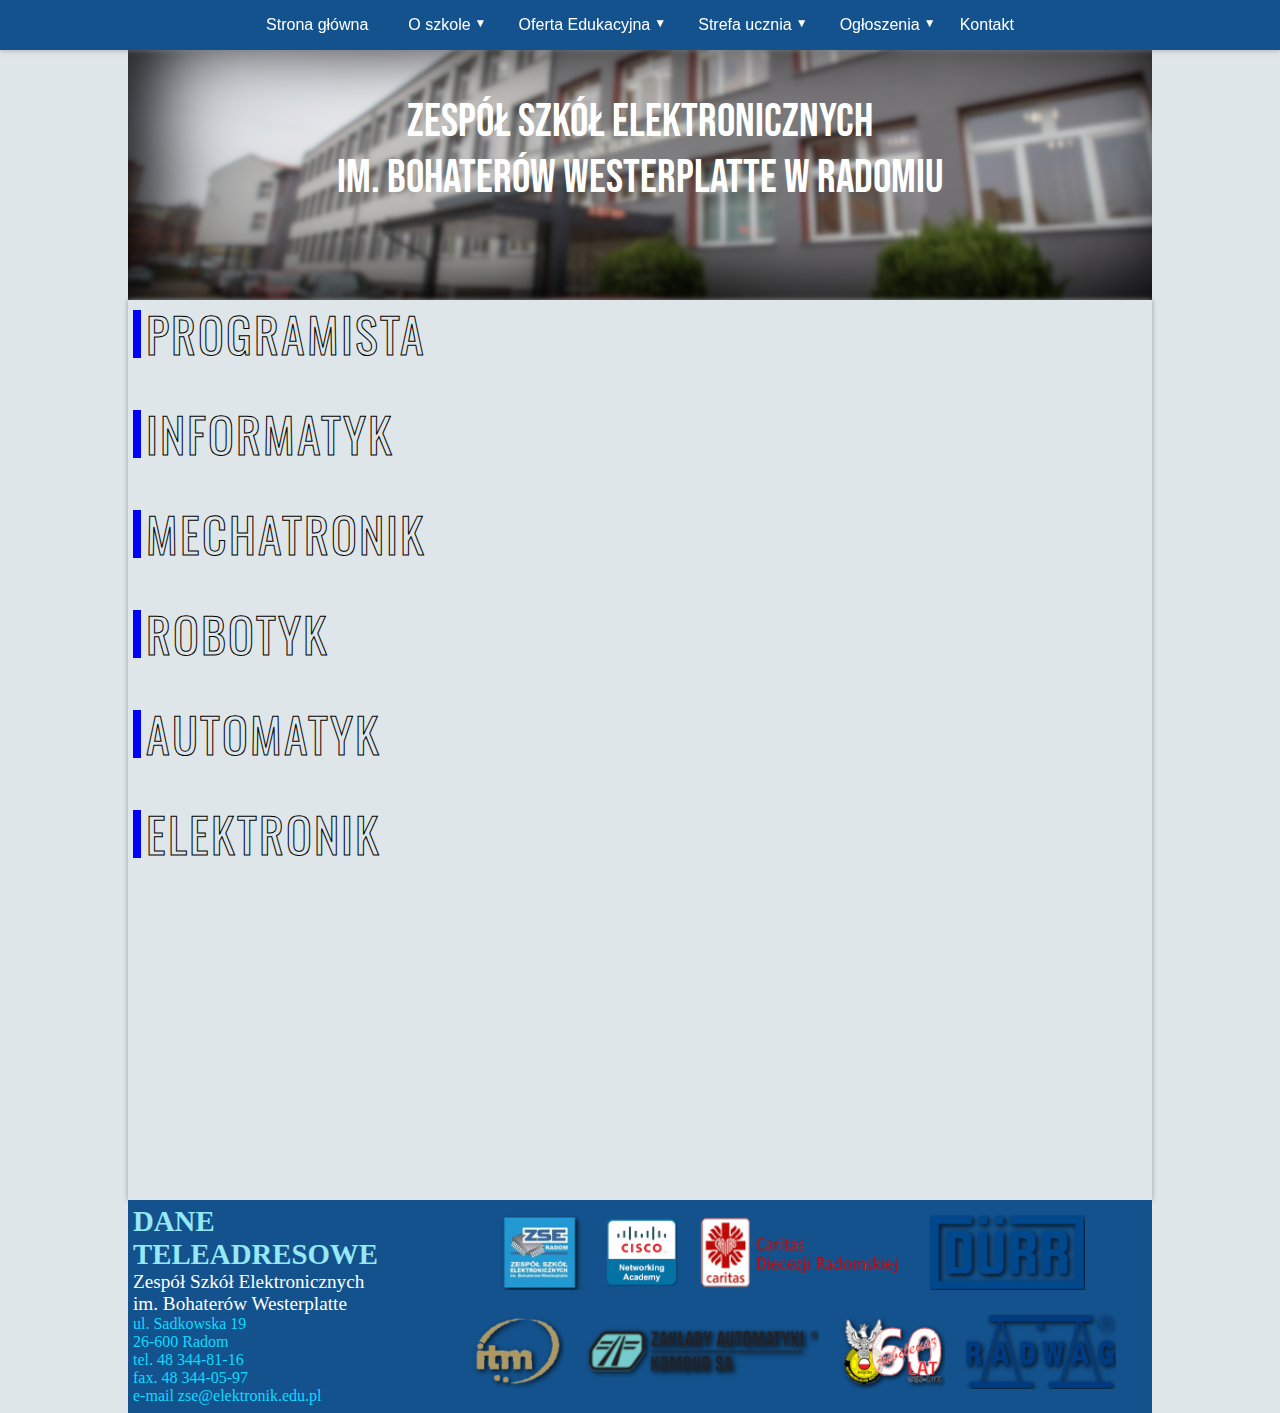
<file: html/kierunki.html>
<!DOCTYPE html>
<html lang="pl-PL">
  <head>
        <meta charset="utf-8">
        <meta name="author" content="Kuba Amanowicz Adam Balekowski Borys Darecki">
        <meta name="keywords" content="ZSE RADOM, szkoła radom, elektronik radom">
        <meta name="description" content="Strona internetowa radomskiego zespołu szkół elektrnicznych im. Bohaterów Westerplatte">
        <meta name="viewport" content="width=device-width, initial-scale=1, maximum-scale=1">
        <link rel="icon" type="image/x-icon" href="../img/logo_bottom.jpg">
        <link rel="stylesheet" href="https://fonts.googleapis.com/css2?family=Material+Symbols+Outlined:opsz,wght,FILL,GRAD@20..48,100..700,0..1,-50..200" />
        <link rel="stylesheet" href="../style/style-kierunki.css">
        <link rel="preconnect" href="https://fonts.googleapis.com">
        <link rel="preconnect" href="https://fonts.gstatic.com" crossorigin>
        <link rel="preconnect" href="https://fonts.googleapis.com">
        <link rel="preconnect" href="https://fonts.gstatic.com" crossorigin>
        <link href="https://fonts.googleapis.com/css2?family=Jost:ital@1&display=swap" rel="stylesheet">
        <link href="https://fonts.googleapis.com/css2?family=Anton&family=Bebas+Neue&family=Oswald:wght@300&family=Roboto+Mono:wght@400;500&display=swap" rel="stylesheet">
        <title>Elektronik Radom</title>
    </head>
    <body>
    <div class="container">
        <div class="navbar">

            <label for="togglericon" class="toggler" checked></label>
            <input type="checkbox" id="togglericon" class="toggler" />
        
            <div class="nav at-center">
        
              <a href="../index.html">Strona główna</a>
        
              <div class="dropdown">
                <label for="toggle-1">O szkole</label>
                <input type="checkbox" id="toggle-1" />
                <ul>
                    <li class="nav-pod"><a href="#" class="poz1">Dyrekcja i kierownictwo szkoły</a></li>
                    <li class="nav-pod"><a href="historia.html" class="poz1">Zarys Historyczny</a></li>
                    <li class="nav-pod"><a href="#" class="poz1">Nauczyciele i Pracownicy niepedagogiczni ZSE</a></li>
                    <li class="nav-pod"><a href="#" class="poz1">O Bohaterach Westerplatte - Patron</a></li>
                    <li class="nav-pod"><a href="#" class="poz1">Statut Technikum w Zespole Szkół Elektronicznych</a></li>
                    <li class="nav-pod"><a href="#" class="poz1">Statut Branżowej Szkoły I Stopnia w Zespole Szkół Elektronicznych</a></li>
                    <li class="nav-pod"><a href="#" class="poz1">Kalendarz wydarzeń</a></li>
                    <li class="nav-pod"><a href="#" class="poz1">Plan pracy szkoły</a></li>
                    <li class="nav-pod"><a href="#" class="poz1">Rada rodziców ZSE</a></li>
                </ul>
              </div>
        
              <div class="dropdown">
                <label for="toggle-2">Oferta Edukacyjna</label>
                <input type="checkbox" id="toggle-2" />
                <ul>
                    <li class="nav-pod"><a href="#" class="poz1">Kierunki kształcenia 2022/2023</a></li>
                    <li class="nav-pod"><a href="#" class="poz1">Zasady rekrutacji 2022/2023</a></li>
                    <li class="nav-pod"><a href="#" class="poz1">Badania do szkoły 2022/2023</a></li>
                    <li class="nav-pod"><a href="html/kierunki.html" class="poz1">Profile w szkole</a></li>
                    <li class="nav-pod"><a href="#" class="poz1">Harmonogram rekrutacji 2022/2023</a></li>
                    <li class="nav-pod"><a href="#" class="poz1">ROZPORZĄDZENIE MINISTRA EDUKACJI NARODOWEJ  z dnia 21 sierpnia 2019</a></li>
                    <li class="nav-pod"><a href="#" class="poz1">Informacja o kształceniu w polskim systemie oświaty osób przybywających z zagranicy</a></li>
                    <li class="nav-pod"><a href="#" class="poz1">Wykaz zawodów wiedzy, artystycznych i sportowych 2022 r.</a></li>
                    <li class="nav-pod"><a href="#" class="poz1">Przedmiotowe Wymagania Edukacyjne</a></li>
                </ul>
              </div>

              <div class="dropdown">
                <label for="toggle-3">Strefa ucznia</label>
                <input type="checkbox" id="toggle-3" />
                <ul>
                    <li class="nav-pod"><a href="#" class="poz1">COVID</a></li>
                    <li class="nav-pod"><a href="#" class="poz1">Plan lekcji</a></li>
                    <li class="nav-pod"><a href="#" class="poz1">Dokumenty</a></li>
                    <li class="nav-pod"><a href="#" class="poz1">Egzaminy - informacje</a></li>
                    <li class="nav-pod"><a href="#" class="poz1">Pracownie i warsztaty</a></li>
                    <li class="nav-pod"><a href="#" class="poz1">Stypendia</a></li>
                    <li class="nav-pod"><a href="#" class="poz1">Samorząd szkolny</a></li>
                    <li class="nav-pod"><a href="#" class="poz1">Wykaz zajęć pozalekcyjnych</a></li>
                    <li class="nav-pod"><a href="#" class="poz1">Biblioteka szkolna</a></li>
                    <li class="nav-pod"><a href="#" class="poz1">Terminy praktyk klas III i IV 2022/2023</a></li>
                    <li class="nav-pod"><a href="#" class="poz1">Pomoc psychologiczno pedagogiczna</a></li>
                    <li class="nav-pod"><a href="#" class="poz1">Aktywna tablica</a></li>
                    <li class="nav-pod"><a href="#" class="poz1">Druki do pobrania</a></li>
                    <li class="nav-pod"><a href="#" class="poz1">Godziny dostępości nauczycieli</a></li>
                </ul>
              </div>

              <div class="dropdown">
                <label for="toggle-4">Ogłoszenia</label>
                <input type="checkbox" id="toggle-4" />
                <ul>
                    <li class="nav-pod"><a href="#" class="poz1">Sekretariat i Księgowość</a></li>
                    <li class="nav-pod"><a href="#" class="poz1">Dyrekcja szkoły</a></li>
                    <li class="nav-pod"><a href="#" class="poz1">Konkursy i olimipady</a></li>
                    <li class="nav-pod"><a href="#" class="poz1">Sport i rekreacja</a></li>
                </ul>
              </div>

              <a href="#">Kontakt</a>
            </div>
          </div>
    <div class="baner">
        <p>Zespół Szkół Elektronicznych<br>im. Bohaterów Westerplatte w Radomiu</p>
    </div>
    <div class="main">
        <ul class="proba">
            <li style="color:rgb(49, 155, 255);" id="prg"><a onclick="prg()" onblur="reset()" href="javascript:void(0);" data-text="&nbsp;Programista">&nbsp;Programista&nbsp;</a></li>
            <div class="kierunek-prg">
                <div class="tresc">
                    <div class="text">
                        Utworzenie nowego kierunku na poziomie szkoły technicznej jest odpowiedzią na zapotrzebowanie regionalnego rynku pracy, pracodawców sektora IT oraz instytucji otoczenia biznesu, którzy zgodnie potwierdzają wyraźny deficyt kandydatów do pracy w zawodzie programisty, wykształconych na poziomie szkoły ponadgimnazjalnej oraz konieczność wypełnienia wolnych miejsc na rynku pracy właśnie na stanowiskach związanych z programowaniem i testowaniem oprogramowania.
                        <br><br>
                        Programista to jeden z najlepiej zarabiających i najbardziej poszukiwanych na rynku pracy zawodów. Aby nim zostać, potrzeba kwalifikacji i umiejętności. Technik programista jest znakomitym wyborem drogi życiowej dla wszystkich, którzy z ciekawością patrzą na komputery, oraz nie przerażają ich przedmioty ścisłe. Programowanie to nie tylko pieniądze, to ciekawa pasja dająca m. in. możliwość programowania robotów, pisania gier 3D, aplikacji mobilnych, desktopowych i robienia wielu innowacyjnych, kreatywnych rzeczy (inteligentne domy itp.)<br><br>

                        Absolwenci technikum zdobędą następujące kwalifikacje:
                        <br><br>
                        INF.03. Tworzenie i administrowanie stronami internetowymi oraz bazami danych
                        <br><br>
                        Uczeń, zdobywając tę kwalifikację, będzie potrafił:
                        <br><br>
                        Tworzyć i administrować bazy danych;
                        Tworzyć strony i aplikacje internetowe.
                        INF.04. Projektowanie, programowanie i testowanie aplikacji
                        <br><br>
                        Uczeń, zdobywając tę kwalifikację, będzie potrafił:
                        <br><br>
                        Projektować, programować i testować zaawansowane aplikacje webowe;
                        Projektować, programować i testować aplikacje desktopowe;
                        Projektować, programować i testować aplikacje mobilne.
                        Uczniowie, którzy podejmą naukę na nowym kierunku oferowanym przez Zespół Szkół i Elektronicznych, zdobędą wiedzę teoretyczną i umiejętności praktyczne z kwalifikacji zawodowych w zakresie projektowania baz danych i stron internetowych oraz programowania i testowania aplikacji. Będą uczyć się programowania w popularnych obecnie językach tj. Python, Java, JavaScript, PHP, a także znajomości innych języków tj. SQL (przydatnego do tworzenia i zarządzania relacyjnymi bazami danych), HTML 5 i CSS (wykorzystywanych do tworzenia stron internetowych).<br><br>
                        Zdobycie wykształcenia na poziomie szkoły technicznej w zawodzie technik programista umożliwi absolwentom kontynuację nauki na wyższych szkołach politechnicznych lub uniwersytetach, a także pozwoli na rozpoczęcie własnej drogi zawodowej poprzez podjęcie pracy w zdobytym zawodzie w jednej z firm naszego regionu lub poprzez samozatrudnienie.<br><br><br><br>
                        Zapraszamy do nas, ucz się z najlepszymi w elektroniku!
                    </div>
                <div class="zdjecia"><img src="../img/programista.png" alt="programista"></div>
                </div>
            </div>
            <li style="color:rgb(49, 155, 255);" id="inf"><a onclick="inf()" onblur="reset()" href="javascript:void(0);" data-text="&nbsp;informatyk">&nbsp;informatyk&nbsp;</a></li>
            <div class="kierunek-inf">
                <div class="tresc">
                    <div class="text">
                        Informatyka to nowoczesna i dynamicznie rozwijająca się dyscyplina naukowo-techniczna, która zajmuje się przetwarzaniem informacji za pomocą komputerów. Wykorzystywana jest niemal we wszystkich sferach naszego życia począwszy od nauki, poprzez  przemysł, skończywszy na rozrywce. Zajmuje coraz ważniejsze miejsce nie tylko w życiu zawodowym, ale i w codziennym każdego człowieka.<br>
                        Upowszechnienie technologii informatycznych i rozwój Internetu przyczyniły się do powstania zawodu technik informatyk. Specjaliści w tej dziedzinie są bardzo poszukiwani i wg prognoz na przyszłość nie grozi im bezrobocie. Celem kształcenia w naszej szkole w zawodzie technik informatyk jest przygotowanie aktywnego, odpowiednio wykształconego i skutecznie działającego absolwenta, który zdobędzie wiadomości z dziedziny informatyki oraz umiejętności praktyczne umożliwiające dalszy nieustanny rozwój.<br>
                        Podejmując naukę w zawodzie technik informatyk uczeń uzyska wiedzę i umiejętności w trzech obszarach branży informatycznej, tzw. kwalifikacjach, z których każda kończy się egzaminem zawodowym:<br><br>
                        <b>INF.02 Administracja i eksploatacja systemów komputerowych, urządzeń peryferyjnych i lokalnych sieci komputerowych</b><br>
                        Po ukończeniu kwalifikacji będziesz umiał:<br>
                        🡺konfigurować przełączniki lokalnych sieci komputerowych<br>
                        🡺określać funkcje komputerowego systemu sieciowego<br>
                        🡺wykonywać projekty lokalnych sieci komputerowych<br>
                        🡺tworzyć sieci wirtualne za pomocą połączeń internetowych<br>
                        🡺rozpoznawać i stosować normy dotyczące okablowania strukturalnego<br>
                        🡺opisywać i analizować klasy adresów IP<br>
                        🡺sporządzać kosztorysy projektowanej sieci komputerowej<br>
                        🡺wykonywać pomiary okablowania strukturalnego<br>
                        🡺dobierać elementy komputerowej sieci strukturalnej<br>
                        🡺montować okablowanie sieciowe<br>
                        🡺opracowywać dokumentację powykonawczą lokalnej sieci komputerowej<br>
                        🡺konfigurować urządzenia telefonii internetowej<br>
                        🡺instalować sieciowe systemy operacyjne<br>
                        🡺konfigurować interfejsy sieciowe<br>
                        🡺monitorować pracę urządzeń lokalnych sieci<br>
                        🡺modernizować i rekonfigurować komputery osobiste<br>
                        🡺montować komputer osobisty z podzespołów<br>
                        🡺stosować polecenia systemów operacyjnych do zarządzania systemem<br>
                        🡺instalować i konfigurować sterowniki urządzeń<br>
                        🡺rozpoznawać rodzaje licencji oprogramowania komputerowego<br>
                        🡺instalować i aktualizować systemy operacyjne i aplikacje<br>
                        🡺konfigurować ustawienia personalne użytkownika w systemie operacyjnym<br>
                        🡺stosować oprogramowanie narzędziowe systemu operacyjnego<br>
                        🡺sporządzać cenniki i kosztorysy stanowisk komputerowych<br>
                        🡺opracowywać dokumentację techniczną stanowiska komputerowego<br>
                        🡺stosować oprogramowanie zabezpieczające<br><br>
                        <b>INF.03 Tworzenie i administrowanie stronami i aplikacjami internetowymi oraz bazami danych</b><br>
                        Po ukończeniu kwalifikacji będziesz umiał:<br>
                        🡺tworzyć strony internetowe za pomocą hipertekstowych znaczników<br>
                        🡺tworzyć kaskadowe arkusze stylów<br>
                        🡺projektować strukturę witryny internetowej<br>
                        🡺wykonywać strony internetowe zgodnie z projektami<br>
                        🡺stosować reguły walidacji stron internetowych<br>
                        🡺projektować i tworzyć relacyjne bazy danych<br>
                        🡺wykorzystywać języki programowania do tworzenia aplikacji internetowych realizujących zadania po stronie serwera<br>
                        🡺stosować skrypty wykonywane po stronie klienta przy tworzeniu aplikacji internetowych<br>
                        🡺testować tworzoną aplikację i modyfikować jej kod źródłowy<br><br>
                        Technik informatyk jest zawodem dla pasjonatów. Wiedza praktyczna jest tu o wiele ważniejsza niż w innych dziedzinach. Zajęcia specjalizacyjne mają na celu przygotowanie ucznia od strony praktycznej do zdobycia poszczególnych kwalifikacji zawodowych. Nasza szkoła organizuje również praktykę zawodową dla uczniów klas trzecich. Doświadczenie zawodowe uczniowie zdobywają w firmach i przedsiębiorstwach naszego regionu, zapewniających rzeczywiste warunki pracy właściwe dla zawodu technik informatyk. Praktyka zawodowa trwa 4 tygodnie i kończy się uzyskaniem zaliczenia w postaci oceny, którą wlicza się do średniej ocen i uwzględnia wpisem
                        na świadectwie w trzeciej klasie technikum.<br><br>
                        Po pięcioletniej nauce zawodu, nabędziesz konkretnych umiejętności praktycznych nauczysz się:<br>
                        🡺diagnozować oprogramowanie<br>
                        🡺administrować sieciami komputerowymi<br>
                        🡺projektować strony internetowe<br>
                        🡺tworzyć aplikacje internetowe<br>
                        🡺projektować i tworzyć sieci komputerowe<br>
                        🡺projektować bazy danych<br>
                        🡺instalować oprogramowanie,<br>
                        🡺korzystać z literatury technicznej<br>
                        🡺pisać pogramy w różnych językach programowania<br>
                        🡺dobierać sprzęt do konkretnych sytuacji<br>
                        🡺podejmować i rozliczać działalność gospodarczą<br><br>
                        Zawód technik informatyk charakteryzuje się uniwersalnością, tzn. można go wykonywać nie tylko w wyspecjalizowanych przedsiębiorstwach informatycznych, ale wszędzie tam, gdzie wprowadzana jest informatyzacja. Na informatyków czeka wiele ciekawych ofert pracy. Niemal każda firma czy instytucja państwowa zatrudnia informatyków, odpowiedzialnych za prawidłowe działanie sprzętu komputerowego  oraz systemów informatycznych.<br><br>
                        Typowe stanowiska pracy proponowane technikom informatykom to:<br>
                        🡺administrator sieci<br>
                        🡺grafik komputerowy<br>
                        🡺informatyk wsparcia użytkowników<br>
                        🡺konsultant/wdrożeniowiec IT<br>
                        🡺pozycjoner stron internetowych<br>
                        🡺konsultant help desk<br>
                        🡺serwisant sprzętu komputerowego<br>
                        🡺tester oprogramowania komputerowego<br>
                        🡺webmaster<br>
                        🡺programista<br><br>
                        Absolwent technikum w zawodzie technik informatyk może w dalszym ciągu rozwijać swoje pasje i zainteresowania kontynuując naukę na wyższych studiach informatycznych, a w perspektywie podjąć ciekawą i satysfakcjonującą pracę.<br><br>
                        Idealny kandydat powinien mieć zapał do nauki i kontakt
                        z nowinkami technicznymi, ponieważ w informatyce wszystko bardzo szybko się zmienia. Jeśli interesują Cię komputery, programowanie, aplikacje internetowe, tworzenie stron WWW oraz administrowanie sieciami to jest zawód dla Ciebie! Jeśli interesujesz się techniką, fascynują Ciebie nowe technologie, to informatyka jest tą dziedziną, którą powinieneś zgłębić.<br><br>
                        Jeżeli szukasz szkoły, która pomoże Ci:<br>
                        🡺poznać tajniki nowoczesnej techniki i technologii<br>
                        🡺uczyć się skutecznie<br>
                        🡺obrać właściwą ze względu na Twoje predyspozycje ścieżkę kariery zawodowej<br>
                        🡺rozwinąć i pogłębić swoje zainteresowania<br>
                        🡺nie uronić niczego z uroków młodości<br>
                        to znakomicie trafiłeś, ponieważ: tradycja i nowoczesność - najpełniej określają charakter <b>ZESPOŁU SZKÓŁ ELEKTRONICZNYCH w Radomiu</b>.
                    </div>
                <div class="zdjecia"><img src="../img/informatyk.png" alt="informatyk"></div>
                </div>
            </div>
            <li style="color:rgb(49, 155, 255);" id="mch"><a onclick="mech()" onblur="reset()" href="javascript:void(0);" data-text="&nbsp;Mechatronik">&nbsp;Mechatronik&nbsp;</a></li>
            <div class="kierunek-mech">
                <div class="tresc">
                    <div class="text">
                        <b>Co należy rozumieć pod pojęciem „MECHATRONIKA”</b><br><br>
                        Mechatronika jest dziedziną nauki i techniki, która zajmuje się problemami automatyki, robotyki, elektroniki, informatyki i mechaniki. Jest to obszar, który w ostatnich latach rozwija się błyskawicznie, a urządzenia mechatroniczne znajdują zastosowanie w przemyśle maszynowym, lotniczym, elektronicznym, precyzyjnym, w nowocze4 snych przyrządach medycznych, sprzęcie biurowym, czy AGD.<br><br>
                        <b>Czym zajmuje się mechatronik?</b><br><br>
                        Jest to specjalista o wielofunkcyjnych kwalifikacjach zawodowych, który potrafi projektować, konstruować, programować, obsługiwać, diagnozować i naprawiać nowoczesne urządzenia i linie produkcyjne. Urządzenia mechatroniczne charakteryzują się wielofunkcyjnością oraz inteligencją programową, dlatego wymagają systemowego podejścia do ich projektowania, uruchamiania i obsługi.<br>
                        Mechatronik świetnie odnajduje się zarówno w małych, jak i dużych zakładach przemysłowych, m.in. z branży automatyki i robotyki, cybernetyki, energetyki, spożywczej, samochodowej, budowniczej, medycznej, czy ochrony środowiska.<br><br>
                        <b>Jaką wiedzę zdobywa mechatronik podczas nauki w technikum?</b><br><br>
                        Nauka w szkole trwa 4 lat, podczas której przyszły mechatronik zdobędzie wiedzę m.in. z zakresu:<br>
                        montażu i demontażu elementów, podzespołów i zespołów mechanicznych, pneumatycznych, hydraulicznych, elektrycznych i elektronicznych,
                        eksploatacji urządzeń i systemów mechatronicznych, w tym:<br>
                        rozruchu urządzeń i systemów mechatronicznych,<br>
                        obsługi urządzeń i systemów mechatronicznych,<br>
                        projektowania i programowania urządzeń i systemów mechatronicznych, w tym:<br>
                        tworzenia dokumentacji technicznej urządzeń i systemów mechatronicznych,<br>
                        projektowania urządzeń i systemów mechatronicznych,<br>
                        programowania urządzeń i systemów mechatronicznych, m.in. sterowników PLC.<br>
                        Obowiązkowymi językami są język niemiecki i angielski.<br><br>
                        Przedmiotami nauczanymi na poziomie rozszerzonym są matematyka i fizyka.<br><br>
                        <b>Jakie kwalifikacje uzyskuje mechatronik po ukończeniu technikum?</b><br><br>
                        Uczniowie w trakcie nauki mają możliwość uzyskania 2 kwalifikacji:<br>
                        ELM.03 Montaż, uruchamianie i konserwacja urządzeń i systemów mechatronincznych<br>
                        ELM.06 Eksploatacja i programowanie urządzeń i systemów mechatronicznych<br>
                        Jakie są perspektywy dalszej nauki po ukończeniu technikum?<br><br>
                        Uzyskanie tytułu technika mechatronika stanowi solidną podbudowę do rozpoczęcia studiów na politechnikach, na wielu kierunkach, m.in. na kierunkach: mechatronika, mechanika, elektryka, elektronika, informatyka, automatyka i robotyka.<br><br>
                        <b>Jakie są perspektywy zawodowe mechatronika?</b><br><br>
                        Absolwent szkoły bezpośrednio po ukończeniu nauki w ramach zdobytych kwalifikacji może:<br>
                        podjąć pracę w zawodzie jako technik dozoru technicznego, technolog produkcji i napraw, technolog i projektant w zakresie przygotowania dokumentacji technicznej, technik w zakładach naprawy i serwisu sprzętu mechatronicznego, operator systemów i urządzeń mechatronicznych, operator linii produkcyjnych w wielu gałęziach przemysłu,
                        pracować jako specjalista w przemyśle i energetyce, w rolnictwie i leśnictwie, medycynie i protetyce, żegludze, lotnictwie i nawigacji oraz w wielu innych obszarach praktycznych zastosowań technologii informatycznych bazujących na podzespołach mechanicznych, elektrycznych i elektronicznych,
                        prowadzić własną firmę produkcyjną i usługową, uzupełnić kwalifikacje na kwalifikacyjnym kursie zawodowym, podjąć studia na uczelniach wyższych.<br>
                        Sytuacja na rynku pracy potwierdza, że mechatronicy należą do grupy tzw. „ZAWODÓW PRZYSZŁOŚCI”, co oznacza, że nie powinni mieć problemów z zatrudnieniem.<br><br>
                        <b>Jak wygląda współpraca szkoły z firmami, instytucjami i uczelniami wyższymi?</b><br><br>
                        Szkoła współpracuje z wieloma firmami i instytucjami zarówno na rynku lokalnym, jak i ogólnopolskim. Uczniowie odbywają praktyki w zakładach przemysłowych na terenie Radomia i okolic, do których należą m.in. DURR, ITM, KOMBUD, RADWAG.<br><br>
                        ELEKTRONIK współpracuje także z uczelniami wyższymi, m.in. Uniwersytetem Technologiczno-Humanistycznym w Radomiu, czy Politechniką Warszawską. Odbywają się wycieczki przedmiotowe na uczelnie, podczas których uczniowie aktywnie uczestniczą w zajęciach laboratoryjnych oraz wykładach popularnonaukowych, prezentowanych przez profesorów. Wielu absolwentów po „ELEKTRONIKU” pracuje w tych firmach i instytucjach.<br><br>
                        Jeżeli zainteresowały cię zagadnienia mechatroniczne to NIE CZEKAJ I DOŁĄCZ DO NAS! – do społeczności „ELEKTRONIKA”!
                    </div>
                <div class="zdjecia"><img src="../img/mechatronik.png" alt="mechatronik"></div>
                </div>
            </div>
            <li style="color:rgb(49, 155, 255);" id="rbt"><a onclick="rob()" onblur="reset()" href="javascript:void(0);" data-text="&nbsp;Robotyk">&nbsp;Robotyk&nbsp;</a></li>
            <div class="kierunek-rob">
                <div class="tresc">
                    <div class="text">
                        Robotyka jest interdyscyplinarną dziedziną wiedzy na styku mechaniki, automatyki, elektroniki oraz informatyki. Domeną robotyki są również rozważania nad sztuczną inteligencją - w niektórych środowiskach robotyka jest wręcz z nią utożsamiana.<br><br>
                        <b>Czym zajmuje się robotyk?</b><br><br>
                        Jest to specjalista o wielofunkcyjnych kwalifikacjach zawodowych. Przedmiotem jego pracy są roboty, a dokładnie ich układy sterowania, czyli ukryte mechanizmy, za pomocą których wprawiane są w ruch i samoczynnie wykonują szereg operacji.<br>
                        Rozwój robotyki wpływa na częstsze i coraz powszechniejsze stosowanie robotów w życiu człowieka, poprawiając jego jakość.<br>
                        Miejscem pracy robotyka są biura technologiczne i konstrukcyjne, laboratoria dużych zakładów przemysłowych, hale produkcyjne, ośrodki badawczo-rozwojowe, instytuty naukowe oraz szkoły wyższe. Jego podstawowe narzędzie pracy to komputer ze specjalistycznymi programami komputerowymi, dzięki któremu opracowuje nowe konstrukcje i realizuje pomysły.<br><br>
                        <b>Jaką wiedzę zdobywa robotyk podczas nauki w technikum?</b><br><br>
                        Nauka w szkole trwa 5 lat, podczas której przyszły robotyk zdobędzie wiedzę m.in. z zakresu:<br>
                        🡺automatyki, elektroniki, informatyki i mechatroniki<br>
                        🡺urządzeń i układów robotyki (eksploatacja i diagnostyka czujników, sygnalizatorów, regulatorów, urządzeń energoelektronicznych, urządzeń pneumatycznych)<br>
                        🡺symulacji procesów robotyki (obserwacja i analiza zależności między właściwościami mediów wykorzystywanych w procesie technologicznym – temperatura, ciśnienie, przepływ, poziom medium)<br><br>
                        Przedmiotem nauczanym na poziomie rozszerzonym jest matematyka.<br><br>
                        <b>Jakie kwalifikacje uzyskuje robotyk po ukończeniu technikum?</b><br><br>
                        Technik robotyk [311413] - Uczniowie w trakcie nauki mają możliwość uzyskania 2 kwalifikacji:<br>
                        <b>🡺ELM.07</b> - Montaż, uruchamianie i obsługa systemów robotyki<br>
                        <b>🡺ELM.08</b> - Eksploatacja i programowanie systemów robotyki<br><br>    
                        <b>Jakie są perspektywy dalszej nauki po ukończeniu technikum?</b><br><br>
                        Uzyskanie tytułu technika robotyki stanowi solidną podbudowę do rozpoczęcia studiów na politechnikach na wielu kierunkach, do których m.in. należą: robotyka, automatyka, automatyka i robotyka, elektronika, elektryka, mechatronika, informatyka.<br><br>                   
                        <b>Jakie są perspektywy zawodowe robotyka?</b><br><br>
                        Absolwent szkoły kształcącej w zawodzie technik robotyki jest przygotowany do wykonywania następujących zadań zawodowych:<br>               
                        🡺montażu, uruchamiania i obsługi układów mechanicznych i elektronicznych robotów<br>
                        🡺diagnostyki i remontu urządzeń i instalacji zrobotyzowanych<br>
                        🡺obsługiwania i eksploatacji robotów przemysłowych<br>
                        🡺programowania robotów przemysłowych<br>
                        🡺organizowania i wykonywania prac związanych z konserwacją i diagnostyką układów robotów przemysłowych<br>
                        🡺planowania zadań związanych z produkcją zrobotyzowaną<br><br>
                        <b>Robotyk może:</b><br>
                        🡺pracować jako specjalista w laboratoriach zakładów przemysłowych, w ośrodkach badawczo-rozwojowych, biurach technologicznych, halach produkcyjnych<br>
                        🡺podjąć pracę w zawodzie jako technik dozoru technicznego, technolog produkcji i napraw, technolog i projektant w zakresie przygotowania dokumentacji technicznej, technik w zakładach naprawy i serwisu sprzętu elektronicznego<br>
                        🡺prowadzić własną firmę produkcyjną i usługową<br>
                        🡺uzupełnić kwalifikacje na kwalifikacyjnym kursie zawodowym<br>
                        🡺podjąć studia na uczelniach wyższych<br><br>
                        Zaletą zawodu robotyka jest możliwość pięcia się po szczeblach kariery zawodowej. Wymagana jest w tym celu stała aktualizacja wiedzy z zakresu nowinek technologicznych, gdyż postęp wciąż idzie do przodu.<br><br>
                        <b>Jeżeli zainteresowały cię zagadnienia dotyczące robotyki to NIE CZEKAJ I DOŁĄCZ DO NAS! – do społeczności „ELEKTRONIKA”!</b>
                    </div>
                <div class="zdjecia"><img src="../img/robotyk.png" alt="robotyk"></div>
                </div>
            </div>
            <li style="color:rgb(49, 155, 255);" id="aut"><a onclick="aut()" onblur="reset()" href="javascript:void(0);" data-text="&nbsp;Automatyk">&nbsp;Automatyk&nbsp;</a></li>
            <div class="kierunek-aut">
                <div class="tresc">
                    <div class="text">
                        <b>Co należy rozumieć pod pojęciem „AUTOMATYKA”?</b><br><br>
                        Automatyka to dziedzina techniki i nauki, która zajmuje się zagadnieniami sterowania różnorodnymi procesami, głównie technologicznymi i przemysłowymi (zwykle bez udziału lub z ograniczonym udziałem człowieka).<br><br>
                        <b>Czym zajmuje się automatyk?</b><br><br>
                        Jest to specjalista o wielofunkcyjnych kwalifikacjach zawodowych. Przedmiotem jego pracy są maszyny, a dokładnie ich układy sterowania, czyli ukryte mechanizmy, za pomocą których wprawiane są w ruch i samoczynnie wykonują szereg operacji.<br>
                        Automatyk zajmuje się projektowaniem, konstruowaniem i tworzeniem dla maszyn odpowiedniego oprogramowania. Pełni nadzór nad pracującymi urządzeniami oraz robotami przemysłowymi. Jego zadaniem jest również opiniowanie projektów z zakresu układów automatyki oraz uczestnictwo w ich odbiorze i uruchamianiu.<br>
                        Miejscem pracy automatyka są biura technologiczne i konstrukcyjne, laboratoria dużych zakładów przemysłowych, hale produkcyjne, ośrodki badawczo-rozwojowe, instytuty naukowe oraz szkoły wyższe. Jego podstawowe narzędzie pracy to komputer ze specjalistycznymi programami komputerowymi, dzięki któremu opracowuje nowe konstrukcje i realizuje pomysły.<br><br>
                        <b>Jaką wiedzę zdobywa automatyk podczas nauki w technikum?</b><br><br>
                        Nauka w szkole trwa 5 lat, podczas której przyszły automatyk zdobędzie wiedzę m.in. z zakresu:<br>
                        🡺elektrotechniki i elektroniki<br>
                        🡺pomiarów przemysłowych (wielkości elektrycznych – stanu izolacji, ciągłości obwodów elektrycznych, rezystancji, natężenia prądu, napięcia, zawartości harmonicznych<br> 🡺wielkości nieelektrycznych – temperatury, ciśnienia, naprężeń, siły, masy, drgań, poziomu, przepływu, przemieszczenia liniowego i kątowego)<br>
                        🡺urządzeń i układów automatyki (eksploatacja i diagnostyka czujników, sygnalizatorów, regulatorów, urządzeń energoelektronicznych, urządzeń pneumatycznych)<br>
                        🡺sterowników programowalnych (programowanie sterowników Programmable Logic Controller i diagnostyka instalacji wyposażonych w sterowniki Programmable Logic Controller)<br>
                        🡺symulacji procesów automatyki (obserwacja i analiza zależności między właściwościami mediów wykorzystywanych w procesie technologicznym – temperatura, ciśnienie, przepływ, poziom medium)<br><br>
                        Przedmiotami nauczanymi na poziomie rozszerzonym są matematyka i fizyka.<br><br>
                        <b>Jakie kwalifikacje uzyskuje automatyk po ukończeniu technikum?</b><br><br>
                        Uczniowie w trakcie nauki mają możliwość uzyskania 2 kwalifikacji:<br>
                        🡺<b>ELM.01</b> Montaż, uruchamianie i obsługiwanie ukłądów automatyki przemysłowej<br>
                        🡺<b>ELM.04</b> Eksploatacja automatyki przemysłowej<br><br>
                        <b>Jakie są perspektywy dalszej nauki po ukończeniu technikum?</b><br><br>
                        Uzyskanie tytułu technika automatyka stanowi solidną podbudowę do rozpoczęcia studiów na politechnikach na wielu kierunkach, do których m.in. należą: automatyka, automatyka i robotyka, elektronika, elektryka, mechatronika, informatyka.<br><br>
                        <b>Jakie są perspektywy zawodowe automatyka?</b><br><br>
                        Absolwent szkoły kształcącej w zawodzie technik automatyk jest przygotowany do wykonywania następujących zadań zawodowych:<br>
                        🡺montażu urządzeń i instalacji automatyki<br>
                        🡺uruchamiania urządzeń i instalacji automatyki<br>
                        🡺przeglądów technicznych i konserwacji urządzeń i instalacji automatyki<br>
                        🡺diagnostyki i remontu urządzeń i instalacji automatyki<br><br>
                        Automatyk może:<br>
                        🡺pracować jako specjalista w laboratoriach zakładów przemysłowych, w ośrodkach badawczo-rozwojowych, biurach technologicznych, halach produkcyjnych<br>
                        🡺podjąć pracę w zawodzie jako technik dozoru technicznego, technolog produkcji i napraw, technolog i projektant w zakresie przygotowania dokumentacji technicznej, technik w zakładach naprawy i serwisu sprzętu elektronicznego<br>
                        🡺prowadzić własną firmę produkcyjną i usługową<br>
                        🡺uzupełnić kwalifikacje na kwalifikacyjnym kursie zawodowym<br>
                        🡺podjąć studia na uczelniach wyższych<br>
                        Zaletą zawodu automatyka jest możliwość pięcia się po szczeblach kariery zawodowej. Wymagana jest w tym celu stała aktualizacja wiedzy z zakresu nowinek technologicznych, gdyż postęp wciąż idzie do przodu.<br><br>
                        Obecnie niemal wszystkie gałęzie przemysłu są ściśle zautomatyzowane, co oznacza, że automatyk nie powinien mieć problemów ze znalezieniem pracy.<br><br>
                        <b>Jak wygląda współpraca szkoły z firmami, instytucjami i uczelniami wyższymi?</b><br><br>
                        Szkoła współpracuje z wieloma firmami i instytucjami zarówno na rynku lokalnym, jak i ogólnopolskim. Uczniowie odbywają praktyki zawodowe w zakładach przemysłowych na terenie Radomia i okolic, do których należą m.in. DURR, ITM, KOMBUD, RADWAG.<br>
                        ELEKTRONIK współpracuje także z uczelniami wyższymi, m.in. Uniwersytetem Technologiczno-Humanistycznym w Radomiu, czy Politechniką Warszawską. Odbywają się wycieczki przedmiotowe na uczelnie, podczas których uczniowie aktywnie uczestniczą w zajęciach laboratoryjnych oraz wykładach naukowych, prezentowanych przez profesorów.<br>
                        Wielu absolwentów po „ELEKTRONIKU” pracuje w wymienionych firmach, instytucjach i uczelniach wyższych.<br><br>
                        <b>Jeżeli zainteresowały cię zagadnienia dotyczące automatyki to NIE CZEKAJ I DOŁĄCZ DO NAS! – do społeczności „ELEKTRONIKA”!</b>
                    </div>
                <div class="zdjecia"><img src="../img/automatyk.png" alt="automatyk"></div>
                </div>
            </div>
            <li style="color:rgb(49, 155, 255);" id="ele"><a onclick="ele()" onblur="reset()" href="javascript:void(0);" data-text="&nbsp;Elektronik">&nbsp;Elektronik&nbsp;</a></li>
            <div class="kierunek-ele">
                <div class="tresc">
                    <div class="text">
                        <b>Elektronika</b> – dziedzina techniki i nauki zajmującą się wytwarzaniem i przetwarzaniem sygnałów w postaci prądów i napięć elektrycznych lub pól elektromagnetycznych, obsługą, konstruowaniem i naprawą urządzeń elektronicznych, przyrządów pomiarowych, aparatury medycznej oraz sprzętu powszechnego użytku (telewizory, monitory, magnetowidy, radioodbiorniki, telefony komórkowe oraz komputery).<br>
                        Kierunek kształcenia technik elektronik To dynamiczny kierunek skupiony na nowoczesnych technologiach które ułatwiają człowiekowi życie. Postęp w dziedzinie elektroniki i technologii elektronicznej wymaga istnienia specjalistów. My takich przygotowujemy bo elektronika jest wszędzie: telefony komórkowe, laptopy, sprzęt RTV czy AGD, dlatego technik elektronik nie musi martwić się o pracę.<br>
                        Przyszłego elektronika powinno cechować logiczne myślenie, pracowitość, ciekawość w odkrywaniu nowej wiedzy, fascynacja nowymi technologiami, systematyczność i punktualność.<br><br>
                        Uczeń kierunku technik elektronik podczas procesu kształcenia zdobędzie wiedzę i umiejętności z zakresu:<br>
                        🡺projektowania i wykonania instalacji sieci TVSat, TV naziemnej i kablowej<br>
                        🡺projektowania i wykonania instalacji lokalnych sieci komputerowych oraz administrowania tymi sieciami<br>
                        🡺projektowania i wykonania instalacji systemów automatyki przemysłowej<br>
                        🡺urządzeń kontroli dostępu i zabezpieczeń<br>
                        🡺projektowania i wykonania systemów monitoringu TV i IPTV<br>
                        🡺programowania<br>
                        🡺użytkowania i eksploatacji urządzeń elektronicznych<br>
                        🡺instalowania oprogramowania specjalistycznego<br>
                        🡺serwisu urządzeń elektronicznych<br><br>
                        <b>ABSOLWENT TECHNIKUM ELEKTRONICZNEGO ZDOBĘDZIE NASTĘPUJĄCE KWALIFIKACJE:</b><br>
                        🡺<b>ELM.02.</b> Montaż oraz instalowanie układów i urządzeń elektronicznych.<br><br>
                        Uczeń, zdobywając tę kwalifikację, będzie potrafił:<br>
                        🡺Lutować ręcznie metodą przewlekaną i powierzchniową<br>
                        🡺Uruchamiać układy i urządzenia elektroniczne<br>
                        🡺Lokalizować i usuwać usterki w układach i urządzeniach elektronicznych<br>
                        🡺Stosować programy do symulacji działań układów elektronicznych<br><br>
                        🡺<b>ELM.05.</b> Eksploatacja urządzeń elektronicznych<br><br>
                        Uczeń, zdobywając tę kwalifikację, będzie potrafił:<br>
                        🡺Opisywać technologie i systemy transmisji światłowodowej<br>
                        🡺Dobierać urządzenia elektroniczne do przewidywanych warunków pracy<br>
                        🡺Programować urządzenia elektroniczne<br>
                        🡺Wykonywać pomiary parametrów urządzeń elektronicznych oraz ich elementów<br>
                        🡺Konserwować i naprawiać instalację oraz urządzenia elektroniczne<br><br>
                        Nauka w technikum trwa 5 lat, kończy się maturą i egzaminem zawodowym, po zdaniu którego uzyskasz bardzo atrakcyjny zawód technik elektronik. Po ukończeniu kierunku można kontynuować naukę na studiach lub podjąć pracę we wszystkich firmach związanych z branżą elektroniczną, a tych na rynku jest bardzo wiele, gdyż obecnie wszystko opiera się na elektronice. Zmieniają się technologie i nie ma już dziedziny przemysłu, która nie opierałaby się na elektronice. Podstawowe znaczenie ma ona w telekomunikacji, informatyce, automatyce, astronomii, medycynie…po prostu, wszędzie :) Dlatego też zawód technik elektronik jest zawodem przyszłości.
                    </div>
                <div class="zdjecia"><img src="../img/elektronik.png" alt="elektronik"></div>
                </div>
            </div>
        </ul>
    </div>                                                                                                                  
    <footer>
        <div id="stopa">
        <div class="dane-kontakt">
            <p class="kontakt-tt">Dane teleadresowe</p>
            <p class="kontakt-im">Zespół Szkół Elektronicznych<br>im. Bohaterów Westerplatte</p>
            <p class="kontakt">ul. Sadkowska 19<br>26-600 Radom<br>tel. 48 344-81-16<br>fax. 48 344-05-97<br>e-mail zse@elektronik.edu.pl</p>
        </div>
        <div class="spons">
        <div class="sponsorzy1">
            <div class="sposer">
                <img src="../img/elektronikLogo.png" alt="elektronik">
            </div>
            <div class="sposer">
                <img src="../img/ciscoLogo.png" alt="baner-cisco">
            </div>
            <div class="sposer">
                <img src="../img/caritasLogo.png" alt="caritas-radom">
            </div>
            <div class="sposer">
                <img src="../img/durrLogo.png" alt="durr">
            </div>
            <div class="sposer">
                <img src="../img/itmLogo.png" alt="itm">
            </div>
            <div class="sposer">
                <img src="../img/kombudLogo.png" alt="kombud">
            </div>
            <div class="sposer">
                <img src="../img/60latLogo.png" alt="automobil">
            </div>
            <div class="sposer">
                <img src="../img/radwagLogo.png" alt="radwag">
            </div>
        </div>
    </div>
</div>
    </footer>
    </div>
    <script src="../js/content.js"></script>  
    </body>
</html>
</file>
<file: style/style.css>
*{
  box-sizing: border-box;
  margin: 0;
  padding: 0;
}

html {
  scroll-behavior: smooth;
}

body{
    background-color: #dfe6e9;
}

.baner{
  margin-left: auto;
  margin-right: auto;
  width: 80%;
  height: 300px;
  background-color: black;
  display: flex;
  justify-content: center;
  align-items: center;
  background-image: url("../img/baner1.png");
  background-repeat: no-repeat;
  background-size:cover;
  text-align: center;
}

.baner p{
  color: #fff;
  font-size: 290%;
  font-family: 'Bebas Neue', cursive;
}

:root {
  --kolor-tla: rgb(19, 82, 141);
  --navh: 50px;
  --navbgc: rgb(19, 82, 141);
  --tekst-kolor: #ffffff;
  --nav-tbgc: rgb(19, 82, 141);
  --tekst-kolor-hover: rgb(149, 232, 247);
  --czcionka: "Open Sans", Arial, Helvetica, sans-serif;
}
  
.navbar {
  position: sticky;
  top: 0;
  left: 0;
  width: 100%;
  height: var(--navh);
  background-color: var(--navbgc);
  font-family: var(--czcionka);
  z-index: 9999;
}
  
.navbar #togglericon {
  visibility: hidden;
}
  
.navbar #togglericon:after {
  content: "☰";
  position: absolute;
  visibility: visible;
  color: black;
  font-size: 1.5rem;
  width: 1.8rem;
  height: 1.8rem;
  text-align: center;
  margin: 0;
  padding: 0;
  line-height: 1.8rem;
  border-radius: 4px;
  border: 2px solid #ffffff00;
}
  
.navbar #togglericon:checked:after {
  color: black;
}
  
.nav {
  position: sticky;
  top: 40px;
  left: 0px;
  right: 0px;
  visibility: hidden;
  opacity: 0;
  padding: 8px;
  transition: all 0.5s ease;
  margin: 0px;
  display: flex;
  flex-direction: column;
  background-color: var(--nav-tbgc);
  box-shadow: 0px 4px 4px 0px #00000088;
}
  
.navbar #togglericon:checked ~ div.nav {
  visibility: visible;
  transition: all 0.3s ease;
  opacity: 1;
}
  
.nav a {
  padding: 8px;
  font: var(--czcionka);
  text-decoration: none;
  color: var(--tekst-kolor);
  background-color: var(--nav-tbgc);
}
  
.nav a:hover {
  color: var(--tekst-kolor-hover);
}
  
.nav p {
  margin: 0;
  padding: 8px;
  color: var(--tekst-kolor);
}
  
.dropdown {
  position: relative;
  display: block;
  color: var(--tekst-kolor);
  font: var(--czcionka);
}
.dropdown label {
  display: block;
  padding: 8px;
}
  
.dropdown label:after {
  position: absolute;
  content: "▼";
  color: var(--tekst-kolor);
  font-size: 0.75rem;
  top: 8px;
  margin-left: 4px;
}
  
.dropdown label:hover {
  color: var(--tekst-kolor-hover);
}
.dropdown label:hover:after {
  color: var(--tekst-kolor-hover);
}
.dropdown input {
  position: absolute;
  left: 0;
  top: 0;
  opacity: 0;
}
.dropdown input:checked ~ ul {
  max-height: 500px;
  overflow-y: scroll;
  overflow-x: hidden;
  transition: max-height 0.5s ease;
}

.dropdown input:checked ~ ul > li > a {
  display: block;
  min-height: fit-content
}

.dropdown ul {
  margin: 0;
  padding: 0;
  list-style: none;
  overflow: scroll;
  max-height: 0px;
  transition: max-height 0.25s ease;
}
.dropdown li {
  margin: 12px 0px 12px 16px;
}
  
.dropdown a {
  color: white;
  text-decoration: none;
  font-weight: normal;
}
.navbar-centered {
  justify-content: center;
}
  
  @media (min-width: 800px) {
    .navbar #togglericon:checked ~ div.nav,
    .navbar #togglericon ~ div.nav {
      visibility: visible;
    }
  
    .navbar {
      height: var(--navh);
      background-color: var(--nav-tbgc);
      flex-direction: row;
      display: flex;
      visibility: visible;
      position: fixed;
      left: 0;
      top: 0;
      opacity: 1;
      width: 100%;
      box-shadow: 0px 1px 5px 0px #88888888;
    }
  
    .toggler {
      display: none;
    }
  
  
    .nav {
      position: relative;
      display: flex;
      flex-direction: row;
      justify-content: center;
      align-items: center;
      top: 0;
      opacity: 1;
      box-shadow: none;
      background-color: #ffffff00;
    }
  
    .at-center {
      position: absolute;
    }
  
    .dropdown {
      margin: 0 8px;
    }
    .dropdown ul {
      position: absolute;
      top: 24px;
      display: flex;
      flex-direction: column;
      background-color: var(--nav-tbgc);
      padding: 0;
    }
    .dropdown:checked ~ ul {
      max-height: fit-content;
      transition: max-height 0.5s ease;
      margin: 16px 0;
      border-left: 1px solid #cccccc;
      border-bottom: 1px solid #cccccc;
      border-right: 1px solid #cccccc;
      box-shadow: 5px 5px 5px 0px #99999988;
    }
  
    .dropdown ul li {
      width: 100%;
      margin: 4px;
      padding: 0;
      display: flex;
    }
    .dropdown ul li a {
      color: white;
      padding: 8px;
      margin: 0;
      display: block;
      width: 100%;
      white-space: nowrap;
    }
  }
  
  @media (min-width: 1200px) {
    .nav {
      justify-content: center;
    }
    .nav * {
      margin: 0px 8px;
    }

}

/***********KONIEC STYLU NAWIGACJI**************/
.main{
  min-height: 100vh;
  box-shadow: 0px 0px 5px 0px rgba(154, 154, 154, 1);
  width: 80%;
  margin-left: auto;
  margin-right: auto;
  padding: 5px;
} 

.central{
  width: 100%;
  height: 75%;
  margin-bottom: 5px;
  display: flex;
  flex-wrap: wrap;
  justify-content: center;
}

.kierunki{
  width: 100%;
  min-height: 25%;
  margin-bottom: 5px;
  display: flex;
  flex-wrap: wrap;
  justify-content: center;
}

.kierunek{
  width: 200px;
  height: 200px;
  display: inline;
  margin: 5px;
  float: left;
  cursor: pointer;
  transition: all .3s;
}

.kierunek:hover{
  transform: scale(1.05);
}

.czysty{
  clear: both;
}

.post{
  width: 80%;
  min-height: 27vh;
  margin: 5px;
  padding: 5px;
  display: flex;
  position: relative;
  background-color: #fff;
  box-shadow: 0 0 1rem rgba(0, 0, 0, .1);
  border-radius: 2px;
  z-index: 10;
}

.zdj-post{
  width: 30%;
  height: 27vh;
  margin:5px;
  cursor: pointer;
}
.full-img{
  visibility: hidden;
  transition: visibility 0.5s ease;
  width: 100%;
  height: 100vh;
  background: rgba(0, 0,0, 0.7);
  position: fixed;
  top: 0;
  left: 0;
  z-index: 10000;
  display: flex;
  justify-content: center;
  align-items: center;
}
.full-img img{
    width: 60%;
    max-width: 500px;
}
.full-img span{
  position: absolute;
  top: 5%;
  right: 5%;
  font-size: 30px;
  color: #fff;
  cursor: pointer;
}
#zdj1{
  background-image: url("../img/zdj1.jpg");
  background-repeat: no-repeat;
  background-size:cover;
}
#zdj2{
  background-image: url("../img/zdj2.jpg");
  background-repeat: no-repeat;
  background-size:cover;
}
#zdj3{
  background-image: url("../img/zdj3.jpg");
  background-repeat: no-repeat;
  background-size:cover;
}
#zdj4{
  background-image: url("../img/zdj4.jpg");
  background-repeat: no-repeat;
  background-size:cover;
}

.tekst-post{
  width: 70%;
  min-height: 28vh;
  padding: 5px;
  margin: 5px;
  overflow: hidden;
  transition: display 0.5s ease;

}
.wiecej{
  max-height: fit-content;
  display: none;
}

.przycisk1{
  z-index: 100;
  margin-bottom: 10px;
  margin-right: 10px;
  right: 0;
  position: relative;
  background: var(--navbgc);
  border-radius: 4px;
  box-shadow: 0 0 1rem rgba(0, 0, 0, .1);
  box-sizing: border-box;
  color: var(--tekst-kolor);
  cursor: pointer;
  font-family: Inter,Helvetica,"Apple Color Emoji","Segoe UI Emoji",NotoColorEmoji,"Noto Color Emoji","Segoe UI Symbol","Android Emoji",EmojiSymbols,-apple-system,system-ui,"Segoe UI",Roboto,"Helvetica Neue","Noto Sans",sans-serif;
  font-size: 12px;
  font-weight: 700;
  line-height: 12px;
  opacity: 1;
  outline: 0 solid transparent;
  padding: 4px 9px;
  user-select: none;
  -webkit-user-select: none;
  touch-action: manipulation;
  width: fit-content;
  word-break: break-word;
  border: 0;
  font-variant: small-caps;
}

.przycisk1:hover{
  box-shadow: 0 0 1rem rgba(0, 0, 0, .2);
  background-color: var(--tekst-kolor-hover);
}

@media only screen and (max-width:950px){
  .post{
      width:90%;
  }
}

@media only screen and (max-width:910px){
  .post{
      width:90%;
  }

  .zdj-post,.tekst-post{
      width: 50%;
  }

}

@media only screen and (max-width:750px){
  .post{
      width:95%;
      justify-content: center;
      flex-wrap: wrap;
  }

  .zdj-post,.tekst-post{
      width: 90%;
  }

}

/*SLIDER*/

.prev,.next{
  color: #ffffff00;
  cursor: none;
}

@media only screen and (max-width:600px){
    .przycisk1{
        margin-bottom: 4px;
        margin-right: 4px;
    }
    .post{
        justify-content: center;
        align-items: center;
        text-align: center;
    }
    .full-img img{
        width: 90%;
    }
    .kierunek{
        display: none;
        width: 250px;
        height: 250px;
        margin: 5px;
    }
    .prev, .next {
        cursor: pointer;
        position: absolute;
        top: 73%;
        width: auto;
        margin-top: -22px;
        padding: 16px;
        color: rgb(255, 255, 255);
        font-weight: bold;
        font-size: 18px;
        transition: 0.6s ease;
        border-radius: 0 3px 3px 0;
        user-select: none;
        background-color: rgba(0,0,0,0.2);
      }
      .next {
        right: 0;
        border-radius: 20% 0 0 20%;
      }
      .prev{
        left: 0;
        border-radius: 0 20% 20% 0;
      }
      .next:hover {
        background-color: rgba(0,0,0,0.6);
        border-radius: 20% 0 0 20%;
      }
      .prev:hover{
        background-color: rgba(0,0,0,0.6);
        border-radius: 0 20% 20% 0;
      }
      .fade {
        animation-name: fade;
        animation-duration: 1s;
      }
      
      @keyframes fade {
        from {opacity: .4}
        to {opacity: 1}
      }
}



/**********KONIEC STYLU MAINA******************/
#stopa{
  margin-left: auto;
  margin-right: auto;
  min-height: 200px;
  width: 80%;
  background-color: var(--kolor-tla);
  overflow: auto;
  padding: 5px;
}

.dane-kontakt{
  float: left;
  width: 30%;
  font-family: 'Roboto Mono', monospace;
}

.kontakt-tt{
  font-size: 1.8em;
  color:rgb(149, 232, 247);
  text-transform: uppercase;
  font-weight: bold;
}

.kontakt-im{
  font-size: 1.2em;
  color: white;
  font-weight: 200;
}

.kontakt{
  color:rgb(14, 219, 255);
}
.kontakt a{
  text-decoration: none;
  color:rgb(14, 219, 255);
}

.spons{
  width: 70%;
  float: left;
  display: flex;
  
}

.sponsorzy1 ,.sponsorzy2{
  margin-bottom: 5px;
  display: flex;
  flex-wrap: wrap;
  justify-content: center;
  
}

.sposer{
  display: inline;
  margin: 5px;
  float: left;
}

.sponsorzy1 img,.sponsorzy2 img{
  filter: grayscale(0);
  margin: 5px;
  height: 75px;
  object-fit: contain;
  transition: all .25s ease-out;
  
}

.sponsorzy1 img:hover,.sponsorzy2 img:hover{
  filter: grayscale(0);
  transform:scale(1.05);
}

@media only screen and (max-width:1200px){
  #stopa{
      width: 100%;
  }
}

@media only screen and (max-width:800px){
    .sponsorzy1{
        width: 100%;
    }
    #stopa{
        justify-content: center;
    }
    .dane-kontakt{
        text-align: center;
    }

  .dane-kontakt{
      width: 100%;
      clear: both;
  }

    .spons{
        clear: both;
        display: flex;
        justify-content: center;
        flex-wrap: wrap;
        width: 100%;
    }

    .baner{
        width: 100%;
    }

    .main{
        width: 95%;
    }

    .sponsorzy1 img,.sponsorzy2 img{
        filter: grayscale(0);
        margin: 0 20px;
        width: 100%;
        object-fit: contain;
        transition: all .25s ease-out;
        margin-left: auto;
        margin-right: auto;
    }
}
/**********KONIEC STYLU FOOTERA***************/
</file>
<file: style/czytaj-wiecej.css>
*{
    box-sizing: border-box;
    margin: 0;
    padding: 0;
  }
  
  html {
    scroll-behavior: smooth;
  }
  
  body{
      background-color: #dfe6e9;
  }
  
  .baner{
    margin-left: auto;
    margin-right: auto;
    width: 80%;
    height: 300px;
    background-color: black;
    display: flex;
    justify-content: center;
    align-items: center;
    background-image: url("../img/baner1.png");
    background-repeat: no-repeat;
    background-size:cover;
    text-align: center;
  }
  
  .baner p{
    color: #fff;
    font-size: 290%;
    font-family: 'Bebas Neue', cursive;
  }
  
  :root {
    --kolor-tla: rgb(19, 82, 141);
    --navh: 50px;
    --navbgc: rgb(19, 82, 141);
    --tekst-kolor: #ffffff;
    --nav-tbgc: rgb(19, 82, 141);
    --tekst-kolor-hover: rgb(149, 232, 247);
    --czcionka: "Open Sans", Arial, Helvetica, sans-serif;
  }
    
  .navbar {
    position: sticky;
    top: 0;
    left: 0;
    width: 100%;
    height: var(--navh);
    background-color: var(--navbgc);
    font-family: var(--czcionka);
    z-index: 9999;
  }
    
  .navbar #togglericon {
    visibility: hidden;
  }
    
  .navbar #togglericon:after {
    content: "☰";
    position: absolute;
    visibility: visible;
    color: black;
    font-size: 1.5rem;
    width: 1.8rem;
    height: 1.8rem;
    text-align: center;
    margin: 0;
    padding: 0;
    line-height: 1.8rem;
    border-radius: 4px;
    border: 2px solid #ffffff00;
  }
    
  .navbar #togglericon:checked:after {
    color: black;
  }
    
  .nav {
    position: sticky;
    top: 40px;
    left: 0px;
    right: 0px;
    visibility: hidden;
    opacity: 0;
    padding: 8px;
    transition: all 0.5s ease;
    margin: 0px;
    display: flex;
    flex-direction: column;
    background-color: var(--nav-tbgc);
    box-shadow: 0px 4px 4px 0px #00000088;
  }
    
  .navbar #togglericon:checked ~ div.nav {
    visibility: visible;
    transition: all 0.3s ease;
    opacity: 1;
  }
    
  .nav a {
    padding: 8px;
    font: var(--czcionka);
    text-decoration: none;
    color: var(--tekst-kolor);
    background-color: var(--nav-tbgc);
  }
    
  .nav a:hover {
    color: var(--tekst-kolor-hover);
  }
    
  .nav p {
    margin: 0;
    padding: 8px;
    color: var(--tekst-kolor);
  }
    
  .dropdown {
    position: relative;
    display: block;
    color: var(--tekst-kolor);
    font: var(--czcionka);
  }
  .dropdown label {
    display: block;
    padding: 8px;
  }
    
  .dropdown label:after {
    position: absolute;
    content: "▼";
    color: var(--tekst-kolor);
    font-size: 0.75rem;
    top: 8px;
    margin-left: 4px;
  }
    
  .dropdown label:hover {
    color: var(--tekst-kolor-hover);
  }
  .dropdown label:hover:after {
    color: var(--tekst-kolor-hover);
  }
  .dropdown input {
    position: absolute;
    left: 0;
    top: 0;
    opacity: 0;
  }
  .dropdown input:checked ~ ul {
    max-height: 500px;
    overflow-y: scroll;
    overflow-x: hidden;
    transition: max-height 0.5s ease;
  }
  
  .dropdown input:checked ~ ul > li > a {
    display: block;
    min-height: fit-content
  }
  
  .dropdown ul {
    margin: 0;
    padding: 0;
    list-style: none;
    overflow: scroll;
    max-height: 0px;
    transition: max-height 0.25s ease;
  }
  .dropdown li {
    margin: 12px 0px 12px 16px;
  }
    
  .dropdown a {
    color: white;
    text-decoration: none;
    font-weight: normal;
  }
  .navbar-centered {
    justify-content: center;
  }
    
    @media (min-width: 800px) {
      .navbar #togglericon:checked ~ div.nav,
      .navbar #togglericon ~ div.nav {
        visibility: visible;
      }
    
      .navbar {
        height: var(--navh);
        background-color: var(--nav-tbgc);
        flex-direction: row;
        display: flex;
        visibility: visible;
        position: fixed;
        left: 0;
        top: 0;
        opacity: 1;
        width: 100%;
        box-shadow: 0px 1px 5px 0px #88888888;
      }
    
      .toggler {
        display: none;
      }
    
    
      .nav {
        position: relative;
        display: flex;
        flex-direction: row;
        justify-content: center;
        align-items: center;
        top: 0;
        opacity: 1;
        box-shadow: none;
        background-color: #ffffff00;
      }
    
      .at-center {
        position: absolute;
      }
    
      .dropdown {
        margin: 0 8px;
      }
      .dropdown ul {
        position: absolute;
        top: 24px;
        display: flex;
        flex-direction: column;
        background-color: var(--nav-tbgc);
        padding: 0;
      }
      .dropdown:checked ~ ul {
        max-height: fit-content;
        transition: max-height 0.5s ease;
        margin: 16px 0;
        border-left: 1px solid #cccccc;
        border-bottom: 1px solid #cccccc;
        border-right: 1px solid #cccccc;
        box-shadow: 5px 5px 5px 0px #99999988;
      }
    
      .dropdown ul li {
        width: 100%;
        margin: 4px;
        padding: 0;
        display: flex;
      }
      .dropdown ul li a {
        color: white;
        padding: 8px;
        margin: 0;
        display: block;
        width: 100%;
        white-space: nowrap;
      }
    }
    
    @media (min-width: 1200px) {
      .nav {
        justify-content: center;
      }
      .nav * {
        margin: 0px 8px;
      }
  
  }
  
  /***********KONIEC STYLU NAWIGACJI**************/
  .main{
    min-height: 100vh;
    box-shadow: 0px 0px 5px 0px rgba(154, 154, 154, 1);
    width: 80%;
    margin-left: auto;
    margin-right: auto;
    padding: 5px;
  } 
  
  .central{
    width: 100%;
    margin-bottom: 5px;
    display: flex;
    flex-wrap: wrap;
    justify-content: center;
  }

  .main-pod{
    width: 85%;
    margin-left: auto;
    margin-right: auto;
    background-color: #fff;
    box-shadow: 0 0 1rem rgba(0, 0, 0, .1);
    border-radius: 5px;
    padding: 5px;
    margin-bottom: 10px;
  }
  
  .tresc{
    width: 80%;
    text-align: justify;
    margin-bottom: 10px;
  }

  .galeria{
    display: flex;
    flex-wrap: wrap;
    justify-content: center;
    margin-bottom: 10px;
  }

  .zdjecie-galeria{
    max-width: 200px;
    max-height: 200px;
    display: inline;
    margin: 5px;
    float: left;
    cursor: pointer;
    transition: all .3s;
  }

  .zdjecie-galeria:hover{
    transform: scale(1.05);
  }

  .duze-zdj-box{
    position: relative;
    max-width: 500px;
    max-height: 500px;
    display: none;
    margin-left: auto;
    margin-right: auto;
    margin-bottom: 5px;
  }

  .closebtn {
    position: absolute;
    top: 10px;
    right: 15px;
    color: white;
    font-weight: bolder;
    font-size: 35px;
    cursor: pointer;
  }
  .czysty{
    clear: both;
  }
  
  @media only screen and (max-width: 1200px){
    .tresc{
      width: 90%;
      text-align: center;
    }

    .main-pod{
      width: 95%;
    }
  }

  /*SLIDER*/
  
  .prev,.next{
    color: #ffffff00;
    cursor: none;
  }
  
  @media only screen and (max-width:600px){
      .przycisk1{
          margin-bottom: 4px;
          margin-right: 4px;
      }
      .post{
          justify-content: center;
          align-items: center;
          text-align: center;
      }
      .full-img img{
          width: 90%;
      }
      .zdjecie-galeria{
          display: none;
          width: 250px;
          height: 250px;
          margin: 5px;
      }
      .prev, .next {
          cursor: pointer;
          position: absolute;
          width: auto;
          margin-top: -22px;
          padding: 16px;
          color: rgb(255, 255, 255);
          font-weight: bold;
          font-size: 18px;
          transition: 0.6s ease;
          border-radius: 0 3px 3px 0;
          user-select: none;
          background-color: rgba(0,0,0,0.2);
        }
        .next {
          right: 0;
          border-radius: 20% 0 0 20%;
        }
        .prev{
          left: 0;
          border-radius: 0 20% 20% 0;
        }
        .next:hover {
          background-color: rgba(0,0,0,0.6);
          border-radius: 20% 0 0 20%;
        }
        .prev:hover{
          background-color: rgba(0,0,0,0.6);
          border-radius: 0 20% 20% 0;
        }
        .fade {
          animation-name: fade;
          animation-duration: 1s;
        }
        
        @keyframes fade {
          from {opacity: .4}
          to {opacity: 1}
        }
  }
  
  
  
  /**********KONIEC STYLU MAINA******************/
  #stopa{
    margin-left: auto;
    margin-right: auto;
    min-height: 200px;
    width: 80%;
    background-color: var(--kolor-tla);
    overflow: auto;
    padding: 5px;
  }
  
  .dane-kontakt{
    float: left;
    width: 30%;
    font-family: 'Roboto Mono', monospace;
  }
  
  .kontakt-tt{
    font-size: 1.8em;
    color:rgb(149, 232, 247);
    text-transform: uppercase;
    font-weight: bold;
  }
  
  .kontakt-im{
    font-size: 1.2em;
    color: white;
    font-weight: 200;
  }
  
  .kontakt{
    color:rgb(14, 219, 255);
  }
  .kontakt a{
    text-decoration: none;
    color:rgb(14, 219, 255);
  }
  
  .spons{
    width: 70%;
    float: left;
    display: flex;
    
  }
  
  .sponsorzy1 ,.sponsorzy2{
    margin-bottom: 5px;
    display: flex;
    flex-wrap: wrap;
    justify-content: center;
    
  }
  
  .sposer{
    display: inline;
    margin: 5px;
    float: left;
  }
  
  .sponsorzy1 img,.sponsorzy2 img{
    filter: grayscale(0);
    margin: 5px;
    height: 75px;
    object-fit: contain;
    transition: all .25s ease-out;
    
  }
  
  .sponsorzy1 img:hover,.sponsorzy2 img:hover{
    filter: grayscale(0);
    transform:scale(1.05);
  }
  
  @media only screen and (max-width:1200px){
    #stopa{
        width: 100%;
    }
  }
  
  @media only screen and (max-width:800px){
      .sponsorzy1{
          width: 100%;
      }
      #stopa{
          justify-content: center;
      }
      .dane-kontakt{
          text-align: center;
      }
  
    .dane-kontakt{
        width: 100%;
        clear: both;
    }
  
      .spons{
          clear: both;
          display: flex;
          justify-content: center;
          flex-wrap: wrap;
          width: 100%;
      }
  
      .baner{
          width: 100%;
      }
  
      .main{
          width: 95%;
      }
  
      .sponsorzy1 img,.sponsorzy2 img{
          filter: grayscale(0);
          margin: 0 20px;
          width: 100%;
          object-fit: contain;
          transition: all .25s ease-out;
          margin-left: auto;
          margin-right: auto;
      }
  }
  /**********KONIEC STYLU FOOTERA***************/
</file>
<file: style/historia.css>
*{
    box-sizing: border-box;
    margin: 0;
    padding: 0;
}

:root{
    --kolor-tla: rgb(19, 82, 141);
}

html {
    scroll-behavior: smooth;
  }

body{
    background-color: #dfe6e9;
}

.baner{
    margin-left: auto;
    margin-right: auto;
    width: 80%;
    height: 300px;
    background-color: black;
    display: flex;
    justify-content: center;
    align-items: center;
    background-image: url("../img/baner1.png");
    background-repeat: no-repeat;
    background-size:cover;
    text-align: center;
  }
  
  .baner p{
    color: #fff;
    font-size: 290%;
    font-family: 'Bebas Neue', cursive;
  }
  

:root {
    --kolor-tla: rgb(19, 82, 141);
    --navh: 50px;
    --navbgc: rgb(19, 82, 141);
    --tekst-kolor: #ffffff;
    --nav-tbgc: rgb(19, 82, 141);
    --tekst-kolor-hover: rgb(149, 232, 247);
    --czcionka: "Open Sans", Arial, Helvetica, sans-serif;
  }
    
  .navbar {
    position: sticky;
    top: 0;
    left: 0;
    width: 100%;
    height: var(--navh);
    background-color: var(--navbgc);
    font-family: var(--czcionka);
    z-index: 9999;
  }
    
  .navbar #togglericon {
    visibility: hidden;
  }
    
  .navbar #togglericon:after {
    content: "☰";
    position: absolute;
    visibility: visible;
    color: black;
    font-size: 1.5rem;
    width: 1.8rem;
    height: 1.8rem;
    text-align: center;
    margin: 0;
    padding: 0;
    line-height: 1.8rem;
    border-radius: 4px;
    border: 2px solid #ffffff00;
  }
    
  .navbar #togglericon:checked:after {
    color: black;
  }
    
  .nav {
    position: sticky;
    top: 40px;
    left: 0px;
    right: 0px;
    visibility: hidden;
    opacity: 0;
    padding: 8px;
    transition: all 0.5s ease;
    margin: 0px;
    display: flex;
    flex-direction: column;
    background-color: var(--nav-tbgc);
    box-shadow: 0px 4px 4px 0px #00000088;
  }
    
  .navbar #togglericon:checked ~ div.nav {
    visibility: visible;
    transition: all 0.3s ease;
    opacity: 1;
  }
    
  .nav a {
    padding: 8px;
    font: var(--czcionka);
    text-decoration: none;
    color: var(--tekst-kolor);
    background-color: var(--nav-tbgc);
  }
    
  .nav a:hover {
    color: var(--tekst-kolor-hover);
  }
    
  .nav p {
    margin: 0;
    padding: 8px;
    color: var(--tekst-kolor);
  }
    
  .dropdown {
    position: relative;
    display: block;
    color: var(--tekst-kolor);
    font: var(--czcionka);
  }
  .dropdown label {
    display: block;
    padding: 8px;
  }
    
  .dropdown label:after {
    position: absolute;
    content: "▼";
    color: var(--tekst-kolor);
    font-size: 0.75rem;
    top: 8px;
    margin-left: 4px;
  }
    
  .dropdown label:hover {
    color: var(--tekst-kolor-hover);
  }
  .dropdown label:hover:after {
    color: var(--tekst-kolor-hover);
  }
  .dropdown input {
    position: absolute;
    left: 0;
    top: 0;
    opacity: 0;
  }
  .dropdown input:checked ~ ul {
    max-height: 500px;
    overflow-y: scroll;
    overflow-x: hidden;
    transition: max-height 0.5s ease;
  }
  
  .dropdown input:checked ~ ul > li > a {
    display: block;
    min-height: fit-content
  }
  
  .dropdown ul {
    margin: 0;
    padding: 0;
    list-style: none;
    overflow: scroll;
    max-height: 0px;
    transition: max-height 0.25s ease;
  }
  .dropdown li {
    margin: 12px 0px 12px 16px;
  }
    
  .dropdown a {
    color: white;
    text-decoration: none;
    font-weight: normal;
  }
  .navbar-centered {
    justify-content: center;
  }
    
    @media (min-width: 800px) {
      .navbar #togglericon:checked ~ div.nav,
      .navbar #togglericon ~ div.nav {
        visibility: visible;
      }
    
      .navbar {
        height: var(--navh);
        background-color: var(--nav-tbgc);
        flex-direction: row;
        display: flex;
        visibility: visible;
        position: fixed;
        left: 0;
        top: 0;
        opacity: 1;
        width: 100%;
        box-shadow: 0px 1px 5px 0px #88888888;
      }
    
      .toggler {
        display: none;
      }
    
    
      .nav {
        position: relative;
        display: flex;
        flex-direction: row;
        justify-content: center;
        align-items: center;
        top: 0;
        opacity: 1;
        box-shadow: none;
        background-color: #ffffff00;
      }
    
      .at-center {
        position: absolute;
      }
    
      .dropdown {
        margin: 0 8px;
      }
      .dropdown ul {
        position: absolute;
        top: 24px;
        display: flex;
        flex-direction: column;
        background-color: var(--nav-tbgc);
        padding: 0;
      }
      .dropdown:checked ~ ul {
        max-height: fit-content;
        transition: max-height 0.5s ease;
        margin: 16px 0;
        border-left: 1px solid #cccccc;
        border-bottom: 1px solid #cccccc;
        border-right: 1px solid #cccccc;
        box-shadow: 5px 5px 5px 0px #99999988;
      }
    
      .dropdown ul li {
        width: 100%;
        margin: 4px;
        padding: 0;
        display: flex;
      }
      .dropdown ul li a {
        color: white;
        padding: 8px;
        margin: 0;
        display: block;
        width: 100%;
        white-space: nowrap;
      }
    }
    
    @media (min-width: 1200px) {
      .nav {
        justify-content: center;
      }
      .nav * {
        margin: 0px 8px;
      }
  
  }
  
/*****************POCZATEK STYLU NAWIGACJI*****************/
.menu{
    width: 80%;
    display: flex;
    justify-content: center;
    align-items: center;
}

.navi{
    background-color: var(--kolor-tla);
    display: flex;
    justify-content: center;
    align-items: center;
    flex-wrap: wrap;
    max-width: 100%;
    top: 0;
    position: sticky;
}

.podnavi{
    width: 20%;
    padding: 12px 0 0 0;
    transition: all .5s ease-out;
}

.navi .menu li,.navi .menu a{
    text-decoration: none;
    color: #fff;
}

.material-symbols-outlined{
    position: absolute;
}

#menu-icon{
    text-align: right;
}

.menu > li{
    display: inline-block;
    margin-left: auto;
    margin-right: auto;
    height: 40px;
    width:20%;
    min-width: fit-content;
    padding: 10px 0 0 0;
    text-align: center;
    transition: all .5s ease-out;
}


.menu > li:hover{
    background-color: rgb(49, 155, 255);
    cursor: pointer;
}

.menu .nav-poz:hover .podnavi{
    display: block;
    position: absolute;
    visibility: visible;
    opacity: 1;
}

.menu > li > .podnavi{
    transition: all .25s ease;
    opacity: 0;
    visibility: hidden;
    position: absolute;
}

.menu > li > ul > li{
    padding: 5px 0 5px 0;
    list-style: none;
    text-decoration: none;
    background-color: rgb(49, 155, 255);
    max-width: 94vw;
    transition: all .25s ease;
}

.menu > li > ul > li:hover{
    background-color: rgb(25, 122, 212);
}

.menu > li > ul > li > ul >li{
    background-color: aqua;
    list-style: none;
    text-decoration: none;
    width: 90%;
    margin-right: auto;
    margin-left: auto;
}

.nav-pod .podnavi2{
    transition: all .25s ease;
    display: none;
    opacity: 0;
    visibility: hidden;
}

.podnvai2 li{
    transition: all .5s ease;
    width: 90%;
}

.nav-pod:hover .podnavi2{
    display: block;
    visibility: visible;
    opacity: 1;
}

#menu-icon{
    display: none;
}
@media only screen and (max-width: 800px){
    .navi{
        height: 7vh;
    }
    .navi ul{
        position: absolute;
        background: #333;
        width: 100%;
        overflow: hidden;
        transition: max-height 0.5s;
        
    }
    .menu{
        display: none;
    }
    .navi ul li{
        display: block;
    }
    .navi ul li a{
        color: #fff;
    }
    #menu-icon{
        display: block;
        cursor: pointer;
    }
}

/***********KONIEC STYLU NAWIGACJI**************/
.main{
    min-height: 100vh;
    box-shadow: 0px 0px 5px 0px rgba(154, 154, 154, 1);
    width: 80%;
    margin-left: auto;
    margin-right: auto;
    padding: 5px;
    position: relative;
} 

.central{
    width: 100%;
    height: 75%;
    border: solid black 1px;
    margin-bottom: 5px;
    display: flex;
    flex-wrap: wrap;
    justify-content: center;
    position: relative;
}
.timeline{
    position: relative;
    max-width: 100%;
    margin: 100px auto;
}
.cont{
    padding: 10px 50px;
    position: relative;
    width: 50%;
    animation: movedown 1s linear forwards;
    opacity: 0;
}
@keyframes movedown {
    0%{
        opacity: 1;
        transform: translateY(-30px);
    }
    100%{
        opacity: 1;
        transform: translateY(0px);
    }
}
.cont:nth-child(1){
    animation-delay: 0s;
}
.cont:nth-child(2){
    animation-delay: 1s;
}
.cont:nth-child(3){
    animation-delay: 2s;
}
.cont:nth-child(4){
    animation-delay: 3s;
}
.cont:nth-child(5){
    animation-delay: 4s;
}
.cont:nth-child(6){
    animation-delay: 5s;
}
.cont:nth-child(7){
    animation-delay: 6s;
}
.cont:nth-child(8){
    animation-delay: 7s;
}
.cont:nth-child(9){
    animation-delay: 8s;
}
.cont:nth-child(10){
    animation-delay: 9s;
}
.cont:nth-child(11){
    animation-delay: 10s;
}
.cont:nth-child(12){
    animation-delay: 11s;
}
.text-box{
    padding: 20px 30px;
    background: #fff;
    position: relative;
    border-radius: 6px;
    font-size: 15px;
    box-shadow: 0 0 1rem rgba(0, 0, 0, 0.3);
}
.left-cont{
    left: 0;
}
.right-cont{
    left: 50%;
}
.cont img{
    position: absolute;
    width: 50px;
    border-radius: 50%;
    right: -25px;
    top: 32px;
    z-index: 10;
}
.right-cont img{
    left: -25px;
}
.timeline::after{
    content: '';
    position: absolute;
    width: 6px;
    height: 100%;
    background-color: #fff;
    top: 0;
    left: 50%;
    margin-left: -3px;
    animation: moveline 12s linear forwards;
}
@keyframes moveline {
    0%{
        height: 0%;
    }
    100%{
        height: 100%;
    }
}

.text-box h2{
    font-weight: 600;
}
.text-box small{
    display: inline;
    margin-bottom: 15px;
}
.Larrow{
    height: 0;
    width: 0;
    position: absolute;
    top: 28px;
    z-index: 1;
    border-top: 15px solid transparent;
    border-bottom: 15px solid transparent;
    border-left: 15px solid rgb(255, 255, 255);
    right: -14px;
}
.Rarrow{
    height: 0;
    width: 0;
    position: absolute;
    top: 28px;
    z-index: 1;
    border-top: 15px solid transparent;
    border-bottom: 15px solid transparent;
    border-right: 15px solid rgb(255, 255, 255);
    left: -14px;
}

@media screen and (max-width: 600px) {
    .timeline{
        margin: 50px auto;
    }
    .timeline::after{
        left: 31px;
    }
    .cont{
        width: 100%;
        padding-left: 80px;
        padding-right: 25px;
    }
    .text-box{
        font-size: 13px;
    }
    .text-box small{
        margin-bottom: 10px;
    }
    .right-cont{
        left: 0;
    }
    .left-cont img, .right-cont img{
        left: 10px;
    }
    .Larrow, .Rarrow{
        border-right: 15px solid #fff;
        border-left: 0;
        left: -14px;
    }
}

/**********KONIEC STYLU MAINA******************/
#stopa{
    margin-left: auto;
    margin-right: auto;
    min-height: 200px;
    width: 80%;
    background-color: var(--kolor-tla);
    overflow: auto;
    padding: 5px;
}

.dane-kontakt{
    float: left;
    width: 30%
}

.kontakt-tt{
    font-size: 1.8em;
    color:rgb(149, 232, 247);
    text-transform: uppercase;
    font-weight: bold;
}

.kontakt-im{
    font-size: 1.2em;
    color: white;
    font-weight: 200;
}

.kontakt{
    color:rgb(14, 219, 255);
}

.spons{
    width: 70%;
    float: left;
    display: flex;
    
}

.sponsorzy1 ,.sponsorzy2{
    margin-bottom: 5px;
    display: flex;
    flex-wrap: wrap;
    justify-content: center;
    
}

.sposer{
    display: inline;
    margin: 5px;
    float: left;
}

.sponsorzy1 img,.sponsorzy2 img{
    filter: grayscale(0);
    margin: 5px;
    height: 75px;
    object-fit: contain;
    transition: all .25s ease-out;
    
}

.sponsorzy1 img:hover,.sponsorzy2 img:hover{
    filter: grayscale(0);
    transform:scale(1.05);
}

@media only screen and (max-width:1200px){
    #stopa{
        width: 100%;
    }
  }
  
  @media only screen and (max-width:800px){
      .sponsorzy1{
          width: 100%;
      }
      #stopa{
          justify-content: center;
      }
      .dane-kontakt{
          text-align: center;
      }
  
    .dane-kontakt{
        width: 100%;
        clear: both;
    }
  
      .spons{
          clear: both;
          display: flex;
          justify-content: center;
          flex-wrap: wrap;
          width: 100%;
      }
  
      .baner{
          width: 100%;
      }
  
      .main{
          width: 95%;
      }
  
      .sponsorzy1 img,.sponsorzy2 img{
          filter: grayscale(0);
          margin: 0 20px;
          width: 100%;
          object-fit: contain;
          transition: all .25s ease-out;
          margin-left: auto;
          margin-right: auto;
      }
  }
/**********KONIEC STYLU FOOTERA***************/
</file>
<file: style/style-kierunki.css>
*{
    box-sizing: border-box;
    margin: 0;
    padding: 0;
}

:root{
    --kolor-tla: rgb(19, 82, 141);
}

html {
    scroll-behavior: smooth;
}

body{
    background-color: #dfe6e9;
}

.baner{
  margin-left: auto;
  margin-right: auto;
  width: 80%;
  height: 300px;
  background-color: black;
  display: flex;
  justify-content: center;
  align-items: center;
  background-image: url("../img/baner1.png");
  background-repeat: no-repeat;
  background-size:cover;
  text-align: center;
}

.baner p{
  color: #fff;
  font-size: 290%;
  font-family: 'Bebas Neue', cursive;
}

/*****************POCZATEK STYLU NAWIGACJI*****************/
:root {
  --kolor-tla: rgb(19, 82, 141);
  --navh: 50px;
  --navbgc: rgb(19, 82, 141);
  --tekst-kolor: #ffffff;
  --nav-tbgc: rgb(19, 82, 141);
  --tekst-kolor-hover: rgb(149, 232, 247);
  --czcionka: "Open Sans", Arial, Helvetica, sans-serif;
}
  
.navbar {
  position: sticky;
  top: 0;
  left: 0;
  width: 100%;
  height: var(--navh);
  background-color: var(--navbgc);
  font-family: var(--czcionka);
  z-index: 9999;
}
  
.navbar #togglericon {
  visibility: hidden;
}
  
.navbar #togglericon:after {
  content: "☰";
  position: absolute;
  visibility: visible;
  color: black;
  font-size: 1.5rem;
  width: 1.8rem;
  height: 1.8rem;
  text-align: center;
  margin: 0;
  padding: 0;
  line-height: 1.8rem;
  border-radius: 4px;
  border: 2px solid #ffffff00;
}
  
.navbar #togglericon:checked:after {
  color: black;
}
  
.nav {
  position: sticky;
  top: 40px;
  left: 0px;
  right: 0px;
  visibility: hidden;
  opacity: 0;
  padding: 8px;
  transition: all 0.5s ease;
  margin: 0px;
  display: flex;
  flex-direction: column;
  background-color: var(--nav-tbgc);
  box-shadow: 0px 4px 4px 0px #00000088;
}
  
.navbar #togglericon:checked ~ div.nav {
  visibility: visible;
  transition: all 0.3s ease;
  opacity: 1;
}
  
.nav a {
  padding: 8px;
  font: var(--czcionka);
  text-decoration: none;
  color: var(--tekst-kolor);
  background-color: var(--nav-tbgc);
}
  
.nav a:hover {
  color: var(--tekst-kolor-hover);
}
  
.nav p {
  margin: 0;
  padding: 8px;
  color: var(--tekst-kolor);
}
  
.dropdown {
  position: relative;
  display: block;
  color: var(--tekst-kolor);
  font: var(--czcionka);
}
.dropdown label {
  display: block;
  padding: 8px;
}
  
.dropdown label:after {
  position: absolute;
  content: "▼";
  color: var(--tekst-kolor);
  font-size: 0.75rem;
  top: 8px;
  margin-left: 4px;
}
  
.dropdown label:hover {
  color: var(--tekst-kolor-hover);
}
.dropdown label:hover:after {
  color: var(--tekst-kolor-hover);
}
.dropdown input {
  position: absolute;
  left: 0;
  top: 0;
  opacity: 0;
}
.dropdown input:checked ~ ul {
  max-height: 500px;
  overflow-y: scroll;
  overflow-x: hidden;
  transition: max-height 0.5s ease;
}

.dropdown input:checked ~ ul > li > a {
  display: block;
  min-height: fit-content
}

.dropdown ul {
  margin: 0;
  padding: 0;
  list-style: none;
  overflow: scroll;
  max-height: 0px;
  transition: max-height 0.25s ease;
}
.dropdown li {
  margin: 12px 0px 12px 16px;
}
  
.dropdown a {
  color: white;
  text-decoration: none;
  font-weight: normal;
}
.navbar-centered {
  justify-content: center;
}
  
  @media (min-width: 800px) {
    .navbar #togglericon:checked ~ div.nav,
    .navbar #togglericon ~ div.nav {
      visibility: visible;
    }
  
    .navbar {
      height: var(--navh);
      background-color: var(--nav-tbgc);
      flex-direction: row;
      display: flex;
      visibility: visible;
      position: fixed;
      left: 0;
      top: 0;
      opacity: 1;
      width: 100%;
      box-shadow: 0px 1px 5px 0px #88888888;
    }
  
    .toggler {
      display: none;
    }
  
  
    .nav {
      position: relative;
      display: flex;
      flex-direction: row;
      justify-content: center;
      align-items: center;
      top: 0;
      opacity: 1;
      box-shadow: none;
      background-color: #ffffff00;
    }
  
    .at-center {
      position: absolute;
    }
  
    .dropdown {
      margin: 0 8px;
    }
    .dropdown ul {
      position: absolute;
      top: 24px;
      display: flex;
      flex-direction: column;
      background-color: var(--nav-tbgc);
      padding: 0;
    }
    .dropdown:checked ~ ul {
      max-height: fit-content;
      transition: max-height 0.5s ease;
      margin: 16px 0;
      border-left: 1px solid #cccccc;
      border-bottom: 1px solid #cccccc;
      border-right: 1px solid #cccccc;
      box-shadow: 5px 5px 5px 0px #99999988;
    }
  
    .dropdown ul li {
      width: 100%;
      margin: 4px;
      padding: 0;
      display: flex;
    }
    .dropdown ul li a {
      color: white;
      padding: 8px;
      margin: 0;
      display: block;
      width: 100%;
      white-space: nowrap;
    }
  }
  
  @media (min-width: 1200px) {
    .nav {
      justify-content: center;
    }
    .nav * {
      margin: 0px 8px;
    }

}

/***********KONIEC STYLU NAWIGACJI**************/
.main{
    min-height: 100vh;
    box-shadow: 0px 0px 5px 0px rgba(154, 154, 154, 1);
    width: 80%;
    margin-left: auto;
    margin-right: auto;
    padding: 5px;
    padding-top: 10px;
    font-family: 'Oswald', sans-serif;
} 

.kierunek-aut,.kierunek-ele,.kierunek-inf,.kierunek-mech,.kierunek-prg,.kierunek-rob{
    font-family: 'Space Grotesk', sans-serif;
}

.central{
    width: 100%;
    height: 75%;
    border: solid black 1px;
    margin-bottom: 5px;
    display: flex;
    flex-wrap: wrap;
    justify-content: center;
}

.kierunki{
    width: 100%;
    min-height: 25%;
    border: solid black 1px;
    margin-bottom: 5px;
    display: flex;
    flex-wrap: wrap;
    justify-content: center;
}

.kierunek{
    width: 200px;
    height: 180px;
    border: red 1px solid;
    display: inline;
    margin: 5px;
    float: left;
}

.czysty{
    clear: both;
}


@media only screen and (max-width:950px){
  .post{
      width:90%;
  }
}

@media only screen and (max-width:910px){
  .post{
      width:90%;
  }

  .zdj-post,.tekst-post{
      width: 50%;
  }

}

@media only screen and (max-width:750px){
  .post{
      width:80%;
      justify-content: center;
      flex-wrap: wrap;
  }

  .zdj-post,.tekst-post{
      width: 90%;
  }

}

@media only screen and (max-width:1200px){
  #stopa{
      width: 100%;
  }
}

@media only screen and (max-width:800px){
  #stopa{
      justify-content: center;
  }
  .dane-kontakt{
      text-align: center;
  }

  .main{
      width: 95%;
  }

  .baner{
      width: 100%;
  }

  .dane-kontakt{
      width: 100%;
      clear: both;
  }

  .spons{
      clear: both;
      align-items: center;
  }

  .sponsorzy1 img,.sponsorzy2 img{
      filter: grayscale(0);
      margin: 0 20px;
      width: 100%;
      object-fit: contain;
      transition: all .25s ease-out;
      margin-left: auto;
      margin-right: auto;
  }
}
/**********KONIEC STYLU MAINA******************/
#stopa{
    margin-left: auto;
    margin-right: auto;
    min-height: 200px;
    width: 80%;
    background-color: var(--kolor-tla);
    overflow: auto;
    padding: 5px;
}

.dane-kontakt{
    float: left;
    width: 30%
}

.kontakt-tt{
    font-size: 1.8em;
    color:rgb(149, 232, 247);
    text-transform: uppercase;
    font-weight: bold;
}

.kontakt-im{
    font-size: 1.2em;
    color: white;
    font-weight: 200;
}

.kontakt{
    color:rgb(14, 219, 255);
}

.spons{
    width: 70%;
    float: left;
    display: flex;
    
}

.sponsorzy1 ,.sponsorzy2{
    margin-bottom: 5px;
    display: flex;
    flex-wrap: wrap;
    justify-content: center;
    
}

.sposer{
    display: inline;
    margin: 5px;
    float: left;
}

.sponsorzy1 img,.sponsorzy2 img{
    filter: grayscale(0);
    margin: 5px;
    height: 75px;
    object-fit: contain;
    transition: all .25s ease-out;
    
}

.sponsorzy1 img:hover,.sponsorzy2 img:hover{
    filter: grayscale(0);
    transform:scale(1.05);
}

@media only screen and (max-width:800px){
    .sponsorzy1{
        width: 100%;
    }
    #stopa{
        justify-content: center;
    }
    .dane-kontakt{
        text-align: center;
    }

    .dane-kontakt{
        width: 100%;
        clear: both;
    }

    .spons{
        clear: both;
        display: flex;
        justify-content: center;
        flex-wrap: wrap;
        width: 100%;
    }

    .sponsorzy1 img,.sponsorzy2 img{
        filter: grayscale(0);
        margin: 0 20px;
        width: 100%;
        object-fit: contain;
        transition: all .25s ease-out;
        margin-left: auto;
        margin-right: auto;
    }
}

@media only screen and (max-width:1200px){
  #stopa{
      width: 100%;
  }
}
/**********KONIEC STYLU FOOTERA***************/

.proba{
    position: relative;
    display: flex;
    flex-direction: column;
    gap: 50px;
}

.proba li{
    position: relative;
    list-style: none;
    color:rgb(49, 155, 255);
}

.proba li a{
    position: relative;
    color:rgb(49, 155, 255);
    font-size: 3em;
    text-decoration: none;
    line-height: 1em;
    letter-spacing: 2px;
    text-transform: uppercase;
    color: transparent;
    -webkit-text-stroke: 1px rgba(0, 0, 0, 15);
}

.proba li a::before{
    content: attr(data-text);
    position: absolute;
    color:rgb(49, 155, 255);
    width: 0;
    overflow: hidden;
    transition: 1s;
    border-right: 8px solid blue;
    -webkit-text-stroke: 1px blue;
}

.proba li a:hover::before, .proba li a:focus::before, .proba li a:active::before{
    width: 100%;
    filter: drop-shadow(0 0 25px blue);
}

.kierunek-prg,.kierunek-inf,.kierunek-mech,.kierunek-rob,.kierunek-aut,.kierunek-ele{
  width: 90%;
  margin-right: auto;
  margin-left: auto;
  display: none; 
  overflow: hidden;
  transition: all .5s ease;
}

.tresc{
  display: flex;
}

.text{
  width: 60%;
}

.zdjecia img{
  max-width: 100%;
  max-height: 100%;
}

.zdjecia{
  display: flex;
  justify-content: center;
  width: 40%;
  height: 30%;
  margin-top: 10px;
}

@media only screen and (max-width: 1100px){
  .tresc{
    flex-wrap: wrap;
    justify-content: center;
  }

  .text{
    width: 90%;
  }

  .zdjecia{
    width: 80%;
  }
}


/* .proba-hover{
  width: 100%;
  filter: drop-shadow(0 0 25px blue);
  transition: 1s;
  border-right: 8px solid blue;
  -webkit-text-stroke: 1px blue;
  content: attr(data-text);
  position: absolute;
  color:rgb(49, 155, 255);
} */
</file>
